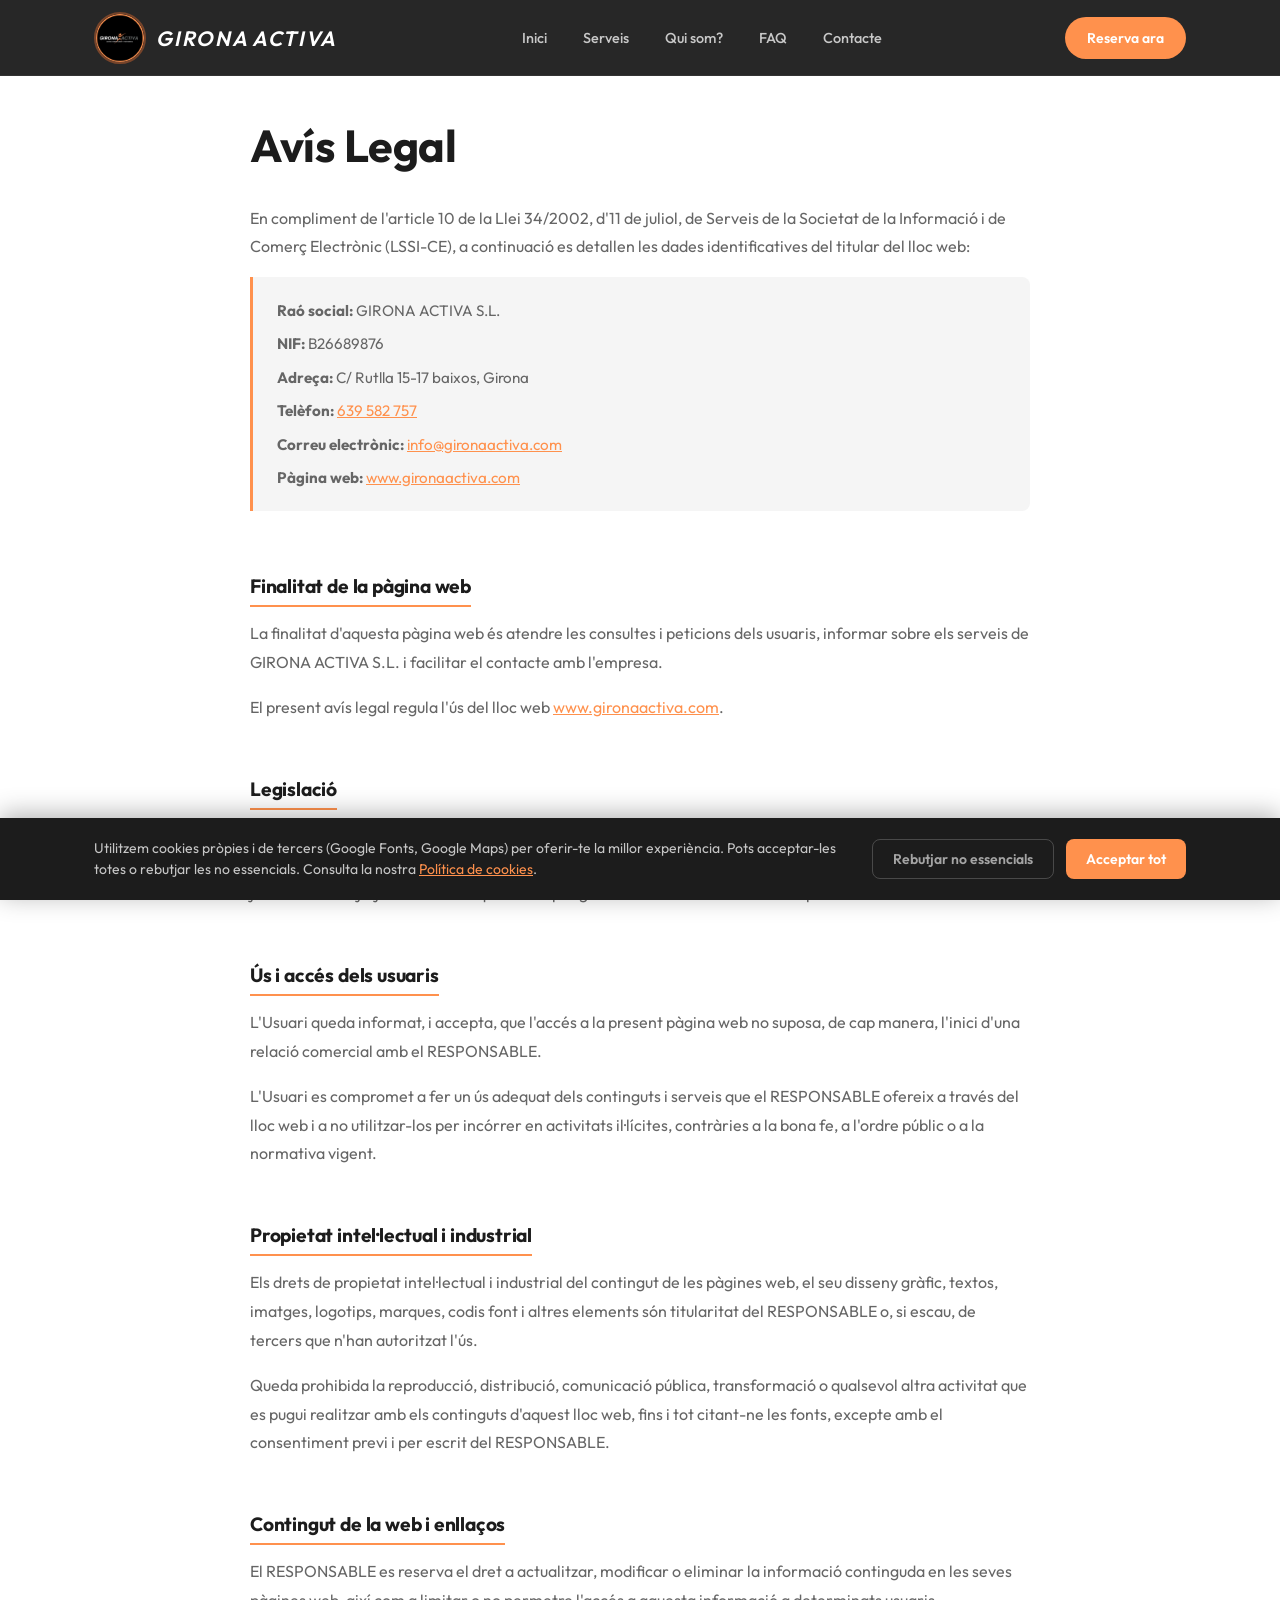
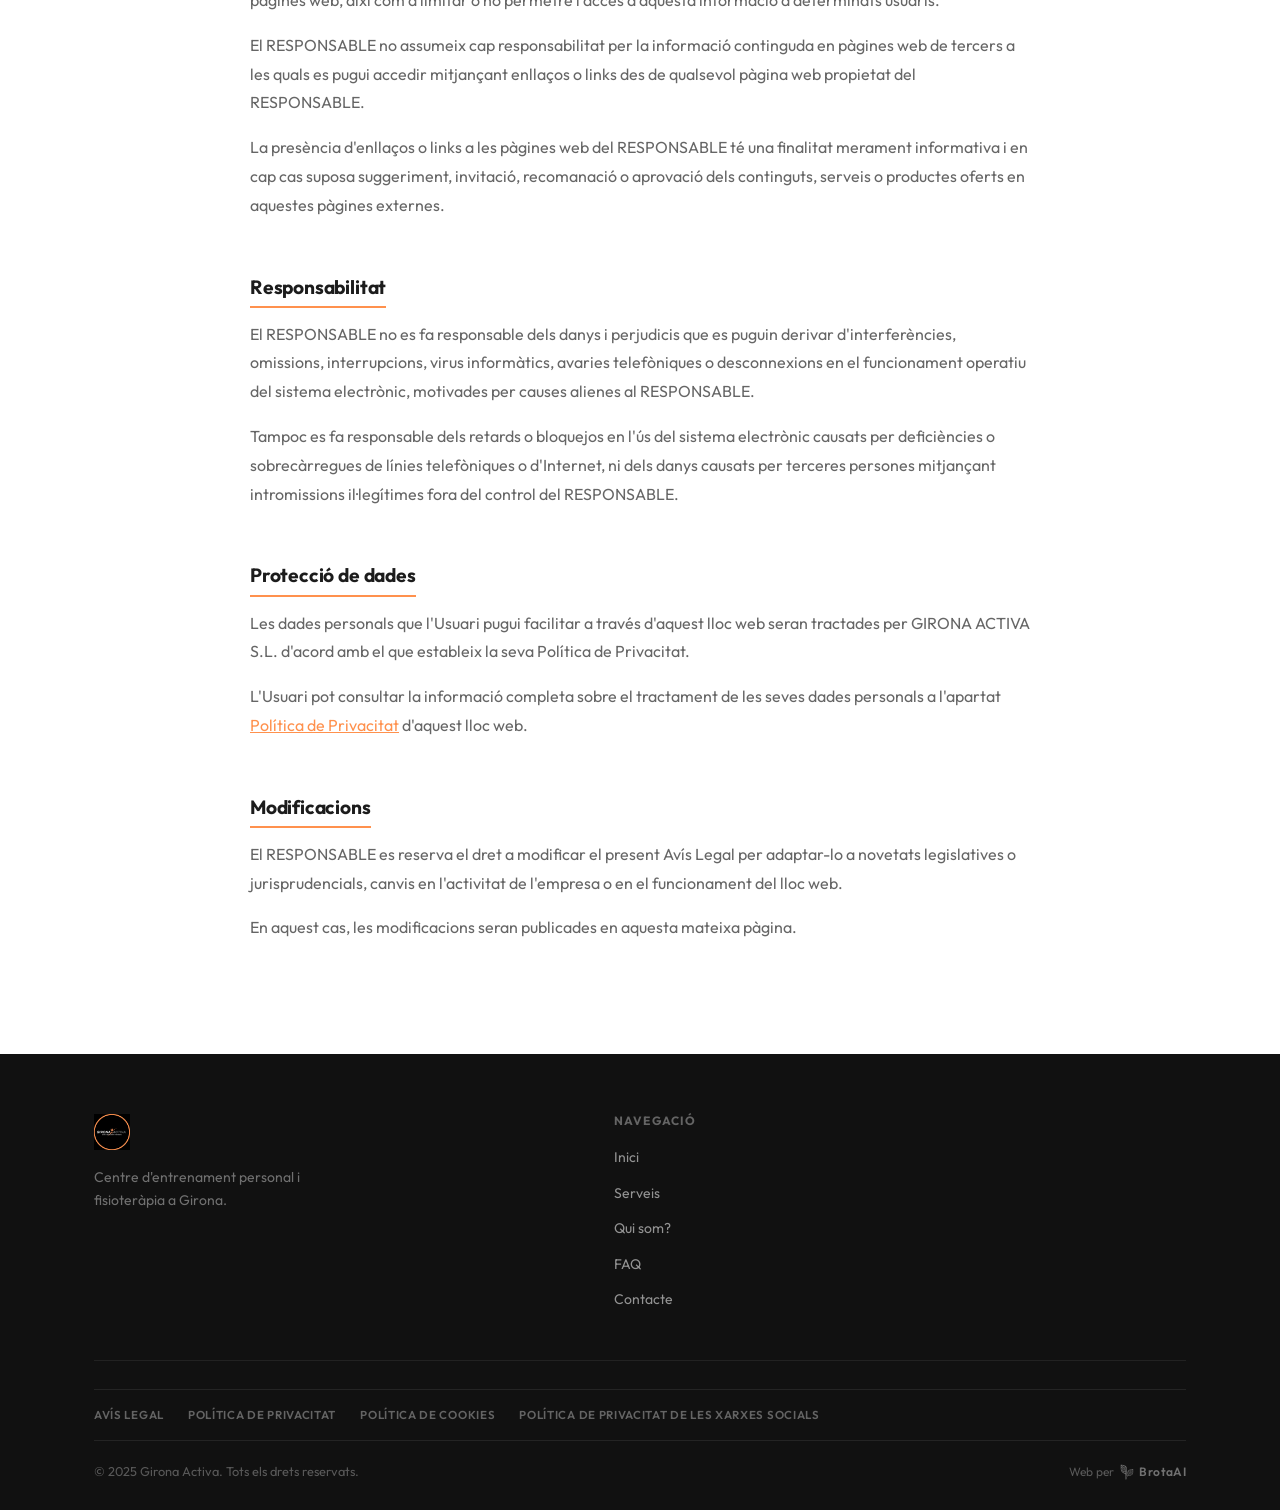
<file: avis-legal.html>
<!DOCTYPE html>
<html lang="ca">
<head>
  <meta charset="UTF-8" />
  <meta name="viewport" content="width=device-width, initial-scale=1.0" />
  <title>Avís Legal | Girona Activa</title>
  <link rel="icon" href="images/cropped-gironaactivalog.png" />
  <link rel="preconnect" href="https://fonts.googleapis.com" />
  <link rel="preconnect" href="https://fonts.gstatic.com" crossorigin />
  <link href="https://fonts.googleapis.com/css2?family=Outfit:wght@300;400;500;600;700;800&display=swap" rel="stylesheet" />
  <link rel="stylesheet" href="styles.css" />
</head>
<body>

  <!-- NAVBAR -->
  <nav class="navbar">
    <div class="container navbar__inner">
      <a href="index.html" class="navbar__logo">
        <img src="images/cropped-gironaactivalog.png" alt="Girona Activa" />
        <span class="navbar__logo-text">Girona Activa</span>
      </a>
      <ul class="navbar__links" id="nav-links">
        <li><a href="index.html#inici">Inici</a></li>
        <li><a href="index.html#serveis">Serveis</a></li>
        <li><a href="index.html#qui-som">Qui som?</a></li>
        <li><a href="index.html#faq">FAQ</a></li>
        <li><a href="index.html#contacte">Contacte</a></li>
      </ul>
      <a href="index.html#contacte" class="navbar__cta">Reserva ara</a>
      <button class="navbar__toggle" id="nav-toggle" aria-label="Menú">
        <span></span><span></span><span></span>
      </button>
    </div>
  </nav>

  <!-- CONTINGUT -->
  <section class="section politica-section">
    <div class="container">
      <div class="politica__content">

        <h1>Avís Legal</h1>

        <p>En compliment de l'article 10 de la Llei 34/2002, d'11 de juliol, de Serveis de la Societat de la Informació i de Comerç Electrònic (LSSI-CE), a continuació es detallen les dades identificatives del titular del lloc web:</p>

        <div class="politica__contact-box">
          <p><strong>Raó social:</strong> GIRONA ACTIVA S.L.</p>
          <p><strong>NIF:</strong> B26689876</p>
          <p><strong>Adreça:</strong> C/ Rutlla 15-17 baixos, Girona</p>
          <p><strong>Telèfon:</strong> <a href="tel:+34639582757">639 582 757</a></p>
          <p><strong>Correu electrònic:</strong> <a href="mailto:info@gironaactiva.com">info@gironaactiva.com</a></p>
          <p><strong>Pàgina web:</strong> <a href="https://www.gironaactiva.com" target="_blank" rel="noopener noreferrer">www.gironaactiva.com</a></p>
        </div>

        <h2>Finalitat de la pàgina web</h2>
        <p>La finalitat d'aquesta pàgina web és atendre les consultes i peticions dels usuaris, informar sobre els serveis de GIRONA ACTIVA S.L. i facilitar el contacte amb l'empresa.</p>
        <p>El present avís legal regula l'ús del lloc web <a href="https://www.gironaactiva.com" target="_blank" rel="noopener noreferrer">www.gironaactiva.com</a>.</p>

        <h2>Legislació</h2>
        <p>Amb caràcter general, les relacions entre GIRONA ACTIVA S.L., d'ara endavant el RESPONSABLE, i els usuaris dels seus serveis telemàtics presents en aquest lloc web es troben sotmeses a la legislació espanyola i a la jurisdicció dels jutjats i tribunals que corresponguin d'acord amb la normativa aplicable.</p>

        <h2>Ús i accés dels usuaris</h2>
        <p>L'Usuari queda informat, i accepta, que l'accés a la present pàgina web no suposa, de cap manera, l'inici d'una relació comercial amb el RESPONSABLE.</p>
        <p>L'Usuari es compromet a fer un ús adequat dels continguts i serveis que el RESPONSABLE ofereix a través del lloc web i a no utilitzar-los per incórrer en activitats il·lícites, contràries a la bona fe, a l'ordre públic o a la normativa vigent.</p>

        <h2>Propietat intel·lectual i industrial</h2>
        <p>Els drets de propietat intel·lectual i industrial del contingut de les pàgines web, el seu disseny gràfic, textos, imatges, logotips, marques, codis font i altres elements són titularitat del RESPONSABLE o, si escau, de tercers que n'han autoritzat l'ús.</p>
        <p>Queda prohibida la reproducció, distribució, comunicació pública, transformació o qualsevol altra activitat que es pugui realitzar amb els continguts d'aquest lloc web, fins i tot citant-ne les fonts, excepte amb el consentiment previ i per escrit del RESPONSABLE.</p>

        <h2>Contingut de la web i enllaços</h2>
        <p>El RESPONSABLE es reserva el dret a actualitzar, modificar o eliminar la informació continguda en les seves pàgines web, així com a limitar o no permetre l'accés a aquesta informació a determinats usuaris.</p>
        <p>El RESPONSABLE no assumeix cap responsabilitat per la informació continguda en pàgines web de tercers a les quals es pugui accedir mitjançant enllaços o links des de qualsevol pàgina web propietat del RESPONSABLE.</p>
        <p>La presència d'enllaços o links a les pàgines web del RESPONSABLE té una finalitat merament informativa i en cap cas suposa suggeriment, invitació, recomanació o aprovació dels continguts, serveis o productes oferts en aquestes pàgines externes.</p>

        <h2>Responsabilitat</h2>
        <p>El RESPONSABLE no es fa responsable dels danys i perjudicis que es puguin derivar d'interferències, omissions, interrupcions, virus informàtics, avaries telefòniques o desconnexions en el funcionament operatiu del sistema electrònic, motivades per causes alienes al RESPONSABLE.</p>
        <p>Tampoc es fa responsable dels retards o bloquejos en l'ús del sistema electrònic causats per deficiències o sobrecàrregues de línies telefòniques o d'Internet, ni dels danys causats per terceres persones mitjançant intromissions il·legítimes fora del control del RESPONSABLE.</p>

        <h2>Protecció de dades</h2>
        <p>Les dades personals que l'Usuari pugui facilitar a través d'aquest lloc web seran tractades per GIRONA ACTIVA S.L. d'acord amb el que estableix la seva Política de Privacitat.</p>
        <p>L'Usuari pot consultar la informació completa sobre el tractament de les seves dades personals a l'apartat <a href="politica-privacitat.html">Política de Privacitat</a> d'aquest lloc web.</p>

        <h2>Modificacions</h2>
        <p>El RESPONSABLE es reserva el dret a modificar el present Avís Legal per adaptar-lo a novetats legislatives o jurisprudencials, canvis en l'activitat de l'empresa o en el funcionament del lloc web.</p>
        <p>En aquest cas, les modificacions seran publicades en aquesta mateixa pàgina.</p>

      </div>
    </div>
  </section>

  <!-- FOOTER -->
  <footer class="footer">
    <div class="container">
      <div class="footer__top">
        <div>
          <div class="footer__logo">
            <img src="images/cropped-gironaactivalog.png" alt="Girona Activa" />
          </div>
          <p class="footer__tagline">Centre d'entrenament personal i fisioteràpia a Girona.</p>
        </div>
        <div class="footer__col">
          <h4>Navegació</h4>
          <ul>
            <li><a href="index.html#inici">Inici</a></li>
            <li><a href="index.html#serveis">Serveis</a></li>
            <li><a href="index.html#qui-som">Qui som?</a></li>
            <li><a href="index.html#faq">FAQ</a></li>
            <li><a href="index.html#contacte">Contacte</a></li>
          </ul>
        </div>
      </div>
      <div class="footer__legal">
        <a href="avis-legal.html">AVÍS LEGAL</a>
        <a href="politica-privacitat.html">POLÍTICA DE PRIVACITAT</a>
        <a href="politica-cookies.html">POLÍTICA DE COOKIES</a>
        <a href="politica-xarxes-socials.html">POLÍTICA DE PRIVACITAT DE LES XARXES SOCIALS</a>
      </div>
      <div class="footer__bottom">
        <span class="footer__copy">© 2025 Girona Activa. Tots els drets reservats.</span>
        <div class="footer__credit">
          <span>Web per</span>
          <a href="https://brota-ai.com/" target="_blank" rel="noopener noreferrer">
            <img src="images/logo-brota-ai.svg" alt="BrotaAI" />
            BrotaAI
          </a>
        </div>
      </div>
    </div>
  </footer>

  <div class="cookie-banner" id="cookie-banner" role="dialog" aria-label="Avís de cookies">
    <div class="container">
      <div class="cookie-banner__inner">
        <p class="cookie-banner__text">
          Utilitzem cookies pròpies i de tercers (Google Fonts, Google Maps) per oferir-te la millor experiència. Pots acceptar-les totes o rebutjar les no essencials. Consulta la nostra <a href="politica-cookies.html">Política de cookies</a>.
        </p>
        <div class="cookie-banner__actions">
          <button class="cookie-banner__btn cookie-banner__btn--reject" id="cookie-reject">Rebutjar no essencials</button>
          <button class="cookie-banner__btn cookie-banner__btn--accept" id="cookie-accept">Acceptar tot</button>
        </div>
      </div>
    </div>
  </div>

  <script>
    const toggle = document.getElementById('nav-toggle');
    const links  = document.getElementById('nav-links');
    toggle.addEventListener('click', () => links.classList.toggle('open'));

    const cookieBanner = document.getElementById('cookie-banner');
    if (!localStorage.getItem('cookie-consent')) {
      setTimeout(() => cookieBanner.classList.add('visible'), 800);
    }
    document.getElementById('cookie-accept').addEventListener('click', () => {
      localStorage.setItem('cookie-consent', 'accepted');
      cookieBanner.classList.remove('visible');
    });
    document.getElementById('cookie-reject').addEventListener('click', () => {
      localStorage.setItem('cookie-consent', 'rejected');
      cookieBanner.classList.remove('visible');
    });
  </script>

</body>
</html>
</file>
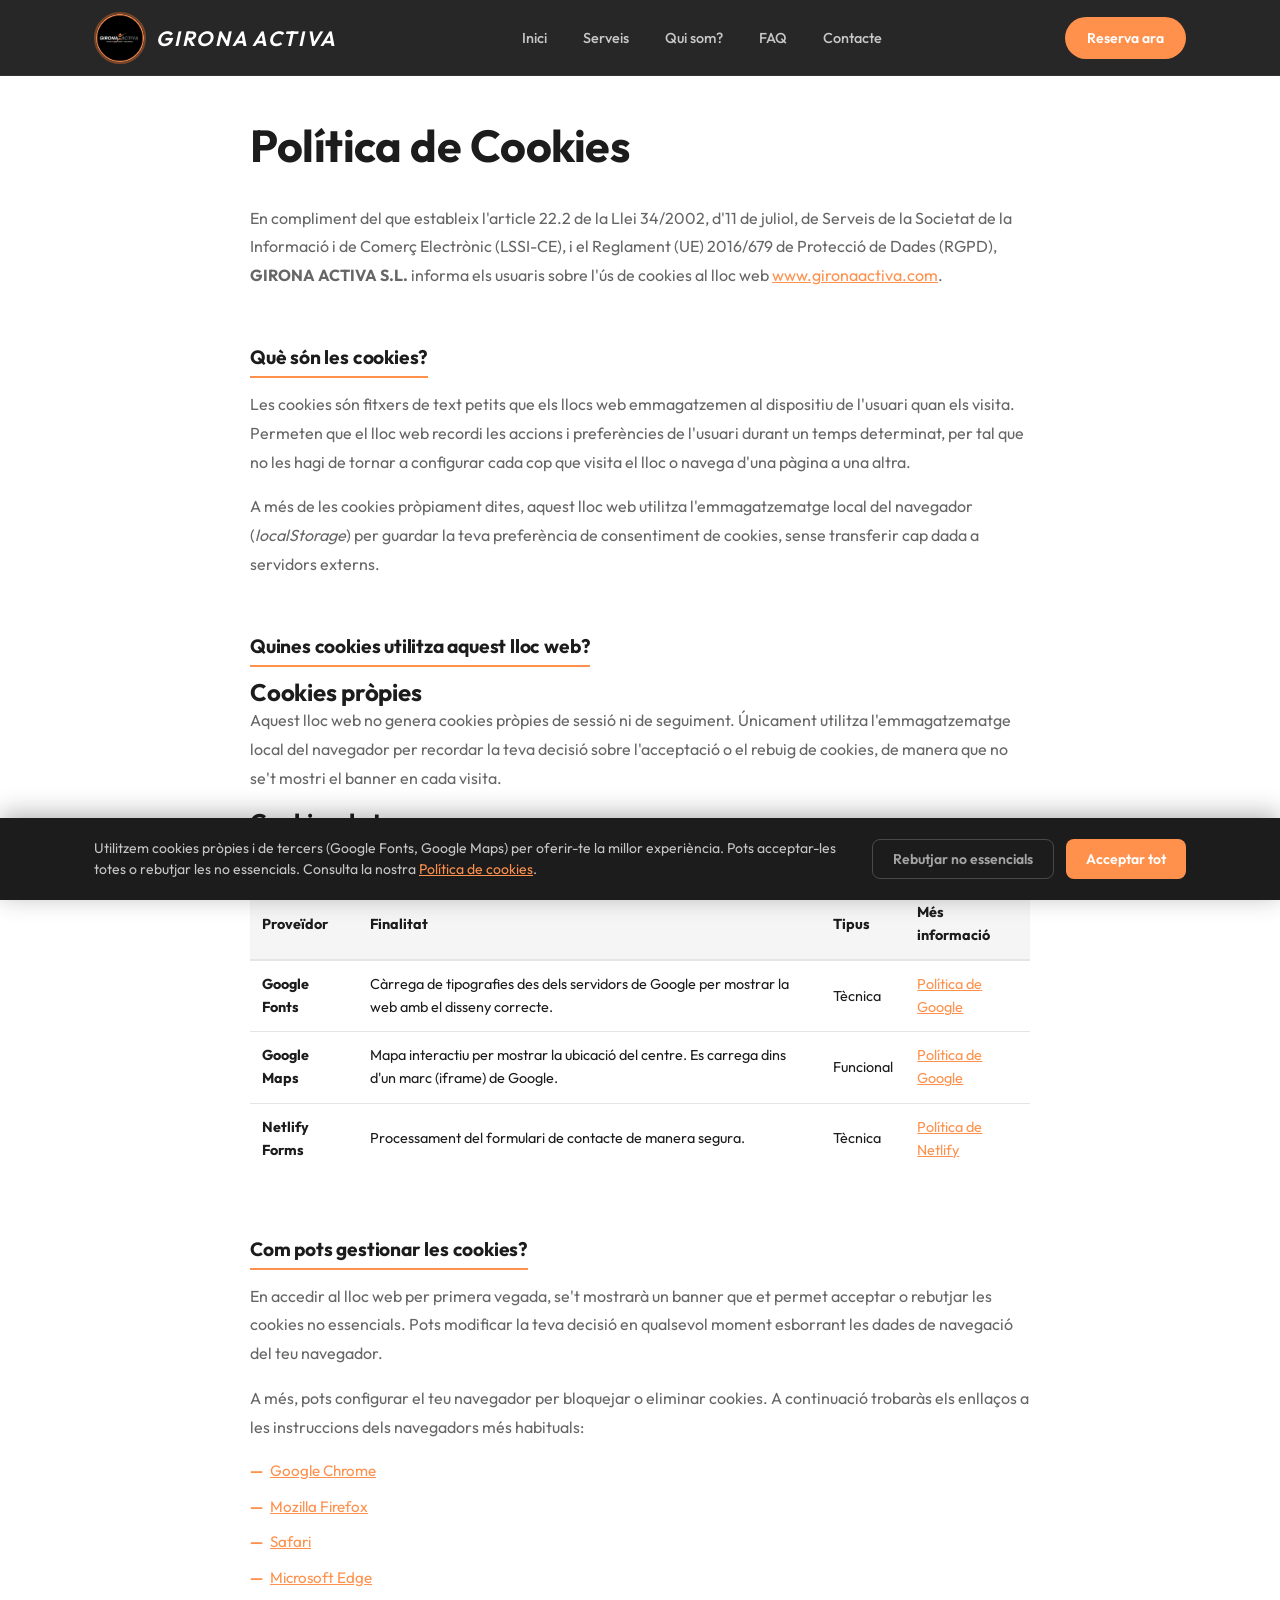
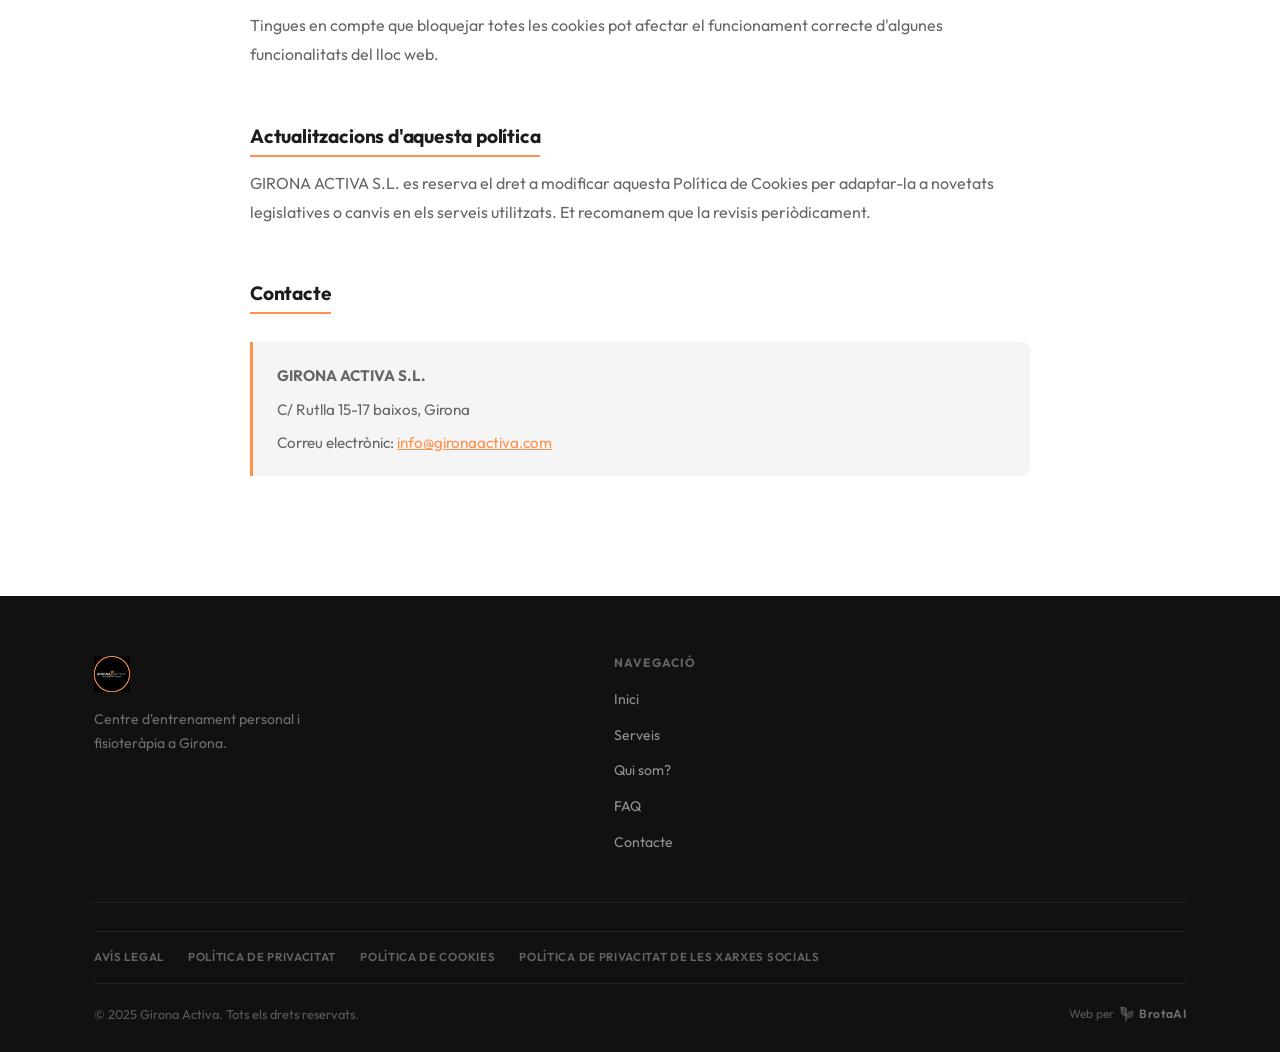
<file: politica-cookies.html>
<!DOCTYPE html>
<html lang="ca">
<head>
  <meta charset="UTF-8" />
  <meta name="viewport" content="width=device-width, initial-scale=1.0" />
  <title>Política de Cookies | Girona Activa</title>
  <link rel="icon" href="images/cropped-gironaactivalog.png" />
  <link rel="preconnect" href="https://fonts.googleapis.com" />
  <link rel="preconnect" href="https://fonts.gstatic.com" crossorigin />
  <link href="https://fonts.googleapis.com/css2?family=Outfit:wght@300;400;500;600;700;800&display=swap" rel="stylesheet" />
  <link rel="stylesheet" href="styles.css" />
</head>
<body>

  <!-- NAVBAR -->
  <nav class="navbar">
    <div class="container navbar__inner">
      <a href="index.html" class="navbar__logo">
        <img src="images/cropped-gironaactivalog.png" alt="Girona Activa" />
        <span class="navbar__logo-text">Girona Activa</span>
      </a>
      <ul class="navbar__links" id="nav-links">
        <li><a href="index.html#inici">Inici</a></li>
        <li><a href="index.html#serveis">Serveis</a></li>
        <li><a href="index.html#qui-som">Qui som?</a></li>
        <li><a href="index.html#faq">FAQ</a></li>
        <li><a href="index.html#contacte">Contacte</a></li>
      </ul>
      <a href="index.html#contacte" class="navbar__cta">Reserva ara</a>
      <button class="navbar__toggle" id="nav-toggle" aria-label="Menú">
        <span></span><span></span><span></span>
      </button>
    </div>
  </nav>

  <!-- CONTINGUT -->
  <section class="section politica-section">
    <div class="container">
      <div class="politica__content">

        <h1>Política de Cookies</h1>

        <p>En compliment del que estableix l'article 22.2 de la Llei 34/2002, d'11 de juliol, de Serveis de la Societat de la Informació i de Comerç Electrònic (LSSI-CE), i el Reglament (UE) 2016/679 de Protecció de Dades (RGPD), <strong>GIRONA ACTIVA S.L.</strong> informa els usuaris sobre l'ús de cookies al lloc web <a href="https://www.gironaactiva.com" target="_blank" rel="noopener noreferrer">www.gironaactiva.com</a>.</p>

        <h2>Què són les cookies?</h2>
        <p>Les cookies són fitxers de text petits que els llocs web emmagatzemen al dispositiu de l'usuari quan els visita. Permeten que el lloc web recordi les accions i preferències de l'usuari durant un temps determinat, per tal que no les hagi de tornar a configurar cada cop que visita el lloc o navega d'una pàgina a una altra.</p>
        <p>A més de les cookies pròpiament dites, aquest lloc web utilitza l'emmagatzematge local del navegador (<em>localStorage</em>) per guardar la teva preferència de consentiment de cookies, sense transferir cap dada a servidors externs.</p>

        <h2>Quines cookies utilitza aquest lloc web?</h2>

        <h3>Cookies pròpies</h3>
        <p>Aquest lloc web no genera cookies pròpies de sessió ni de seguiment. Únicament utilitza l'emmagatzematge local del navegador per recordar la teva decisió sobre l'acceptació o el rebuig de cookies, de manera que no se't mostri el banner en cada visita.</p>

        <h3>Cookies de tercers</h3>
        <p>El lloc web incorpora serveis externs que poden establir cookies al dispositiu de l'usuari:</p>

        <table style="width:100%; border-collapse:collapse; margin: 24px 0; font-size: 0.9rem;">
          <thead>
            <tr style="background: var(--light);">
              <th style="padding: 12px; text-align:left; border-bottom: 2px solid var(--border);">Proveïdor</th>
              <th style="padding: 12px; text-align:left; border-bottom: 2px solid var(--border);">Finalitat</th>
              <th style="padding: 12px; text-align:left; border-bottom: 2px solid var(--border);">Tipus</th>
              <th style="padding: 12px; text-align:left; border-bottom: 2px solid var(--border);">Més informació</th>
            </tr>
          </thead>
          <tbody>
            <tr>
              <td style="padding: 12px; border-bottom: 1px solid var(--border);"><strong>Google Fonts</strong></td>
              <td style="padding: 12px; border-bottom: 1px solid var(--border);">Càrrega de tipografies des dels servidors de Google per mostrar la web amb el disseny correcte.</td>
              <td style="padding: 12px; border-bottom: 1px solid var(--border);">Tècnica</td>
              <td style="padding: 12px; border-bottom: 1px solid var(--border);"><a href="https://policies.google.com/privacy" target="_blank" rel="noopener noreferrer">Política de Google</a></td>
            </tr>
            <tr>
              <td style="padding: 12px; border-bottom: 1px solid var(--border);"><strong>Google Maps</strong></td>
              <td style="padding: 12px; border-bottom: 1px solid var(--border);">Mapa interactiu per mostrar la ubicació del centre. Es carrega dins d'un marc (iframe) de Google.</td>
              <td style="padding: 12px; border-bottom: 1px solid var(--border);">Funcional</td>
              <td style="padding: 12px; border-bottom: 1px solid var(--border);"><a href="https://policies.google.com/privacy" target="_blank" rel="noopener noreferrer">Política de Google</a></td>
            </tr>
            <tr>
              <td style="padding: 12px;"><strong>Netlify Forms</strong></td>
              <td style="padding: 12px;">Processament del formulari de contacte de manera segura.</td>
              <td style="padding: 12px;">Tècnica</td>
              <td style="padding: 12px;"><a href="https://www.netlify.com/privacy/" target="_blank" rel="noopener noreferrer">Política de Netlify</a></td>
            </tr>
          </tbody>
        </table>

        <h2>Com pots gestionar les cookies?</h2>
        <p>En accedir al lloc web per primera vegada, se't mostrarà un banner que et permet acceptar o rebutjar les cookies no essencials. Pots modificar la teva decisió en qualsevol moment esborrant les dades de navegació del teu navegador.</p>
        <p>A més, pots configurar el teu navegador per bloquejar o eliminar cookies. A continuació trobaràs els enllaços a les instruccions dels navegadors més habituals:</p>
        <ul>
          <li><a href="https://support.google.com/chrome/answer/95647" target="_blank" rel="noopener noreferrer">Google Chrome</a></li>
          <li><a href="https://support.mozilla.org/ca/kb/cookies-informacio-que-els-llocs-web-guarden-al-vos" target="_blank" rel="noopener noreferrer">Mozilla Firefox</a></li>
          <li><a href="https://support.apple.com/ca-es/guide/safari/sfri11471/mac" target="_blank" rel="noopener noreferrer">Safari</a></li>
          <li><a href="https://support.microsoft.com/ca-es/microsoft-edge/eliminar-les-galetes-a-microsoft-edge-63947406-40ac-c3b8-57b9-2a946a29ae09" target="_blank" rel="noopener noreferrer">Microsoft Edge</a></li>
        </ul>
        <p>Tingues en compte que bloquejar totes les cookies pot afectar el funcionament correcte d'algunes funcionalitats del lloc web.</p>

        <h2>Actualitzacions d'aquesta política</h2>
        <p>GIRONA ACTIVA S.L. es reserva el dret a modificar aquesta Política de Cookies per adaptar-la a novetats legislatives o canvis en els serveis utilitzats. Et recomanem que la revisis periòdicament.</p>

        <h2>Contacte</h2>
        <div class="politica__contact-box">
          <p><strong>GIRONA ACTIVA S.L.</strong></p>
          <p>C/ Rutlla 15-17 baixos, Girona</p>
          <p>Correu electrònic: <a href="mailto:info@gironaactiva.com">info@gironaactiva.com</a></p>
        </div>

      </div>
    </div>
  </section>

  <!-- FOOTER -->
  <footer class="footer">
    <div class="container">
      <div class="footer__top">
        <div>
          <div class="footer__logo">
            <img src="images/cropped-gironaactivalog.png" alt="Girona Activa" />
          </div>
          <p class="footer__tagline">Centre d'entrenament personal i fisioteràpia a Girona.</p>
        </div>
        <div class="footer__col">
          <h4>Navegació</h4>
          <ul>
            <li><a href="index.html#inici">Inici</a></li>
            <li><a href="index.html#serveis">Serveis</a></li>
            <li><a href="index.html#qui-som">Qui som?</a></li>
            <li><a href="index.html#faq">FAQ</a></li>
            <li><a href="index.html#contacte">Contacte</a></li>
          </ul>
        </div>
      </div>
      <div class="footer__legal">
        <a href="avis-legal.html">AVÍS LEGAL</a>
        <a href="politica-privacitat.html">POLÍTICA DE PRIVACITAT</a>
        <a href="politica-cookies.html">POLÍTICA DE COOKIES</a>
        <a href="politica-xarxes-socials.html">POLÍTICA DE PRIVACITAT DE LES XARXES SOCIALS</a>
      </div>
      <div class="footer__bottom">
        <span class="footer__copy">© 2025 Girona Activa. Tots els drets reservats.</span>
        <div class="footer__credit">
          <span>Web per</span>
          <a href="https://brota-ai.com/" target="_blank" rel="noopener noreferrer">
            <img src="images/logo-brota-ai.svg" alt="BrotaAI" />
            BrotaAI
          </a>
        </div>
      </div>
    </div>
  </footer>

  <!-- COOKIE BANNER -->
  <div class="cookie-banner" id="cookie-banner" role="dialog" aria-label="Avís de cookies">
    <div class="container">
      <div class="cookie-banner__inner">
        <p class="cookie-banner__text">
          Utilitzem cookies pròpies i de tercers (Google Fonts, Google Maps) per oferir-te la millor experiència. Pots acceptar-les totes o rebutjar les no essencials. Consulta la nostra <a href="politica-cookies.html">Política de cookies</a>.
        </p>
        <div class="cookie-banner__actions">
          <button class="cookie-banner__btn cookie-banner__btn--reject" id="cookie-reject">Rebutjar no essencials</button>
          <button class="cookie-banner__btn cookie-banner__btn--accept" id="cookie-accept">Acceptar tot</button>
        </div>
      </div>
    </div>
  </div>

  <script>
    const toggle = document.getElementById('nav-toggle');
    const links  = document.getElementById('nav-links');
    toggle.addEventListener('click', () => links.classList.toggle('open'));

    const cookieBanner = document.getElementById('cookie-banner');
    if (!localStorage.getItem('cookie-consent')) {
      setTimeout(() => cookieBanner.classList.add('visible'), 800);
    }
    document.getElementById('cookie-accept').addEventListener('click', () => {
      localStorage.setItem('cookie-consent', 'accepted');
      cookieBanner.classList.remove('visible');
    });
    document.getElementById('cookie-reject').addEventListener('click', () => {
      localStorage.setItem('cookie-consent', 'rejected');
      cookieBanner.classList.remove('visible');
    });
  </script>

</body>
</html>
</file>
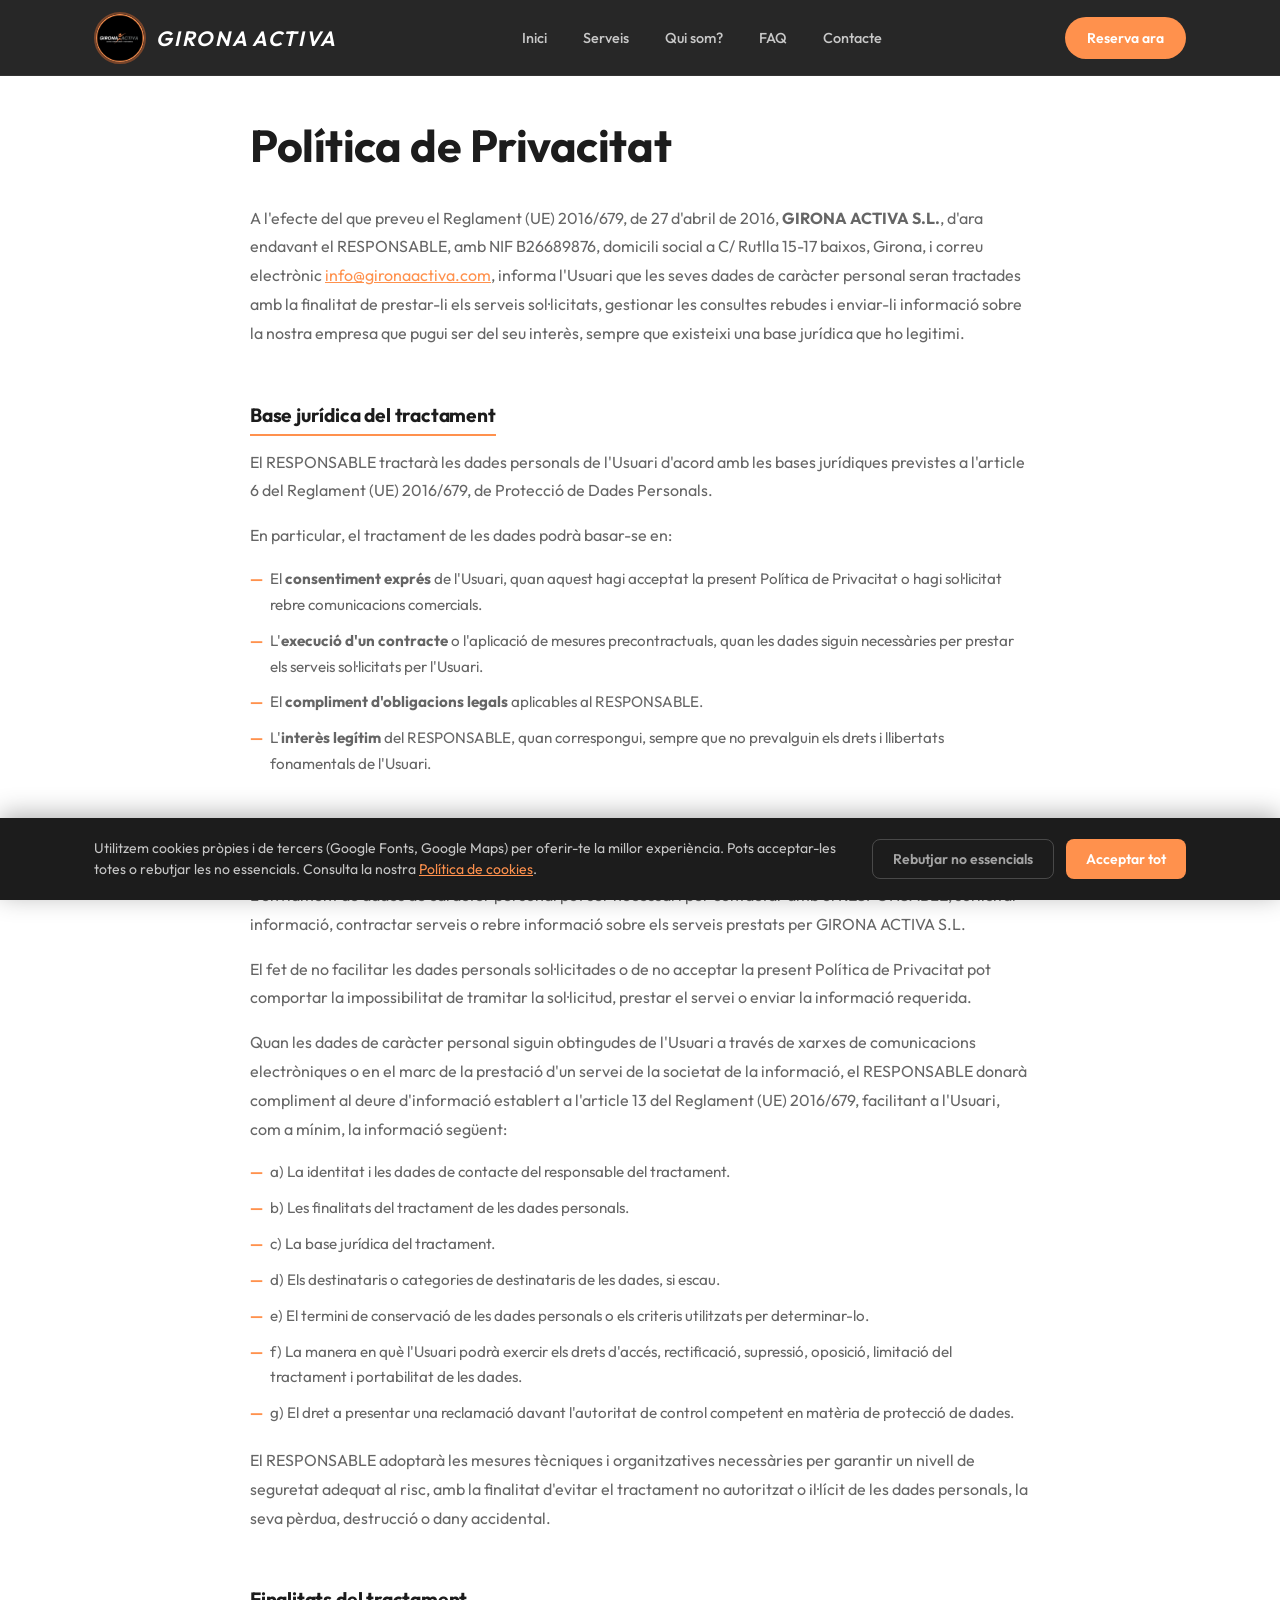
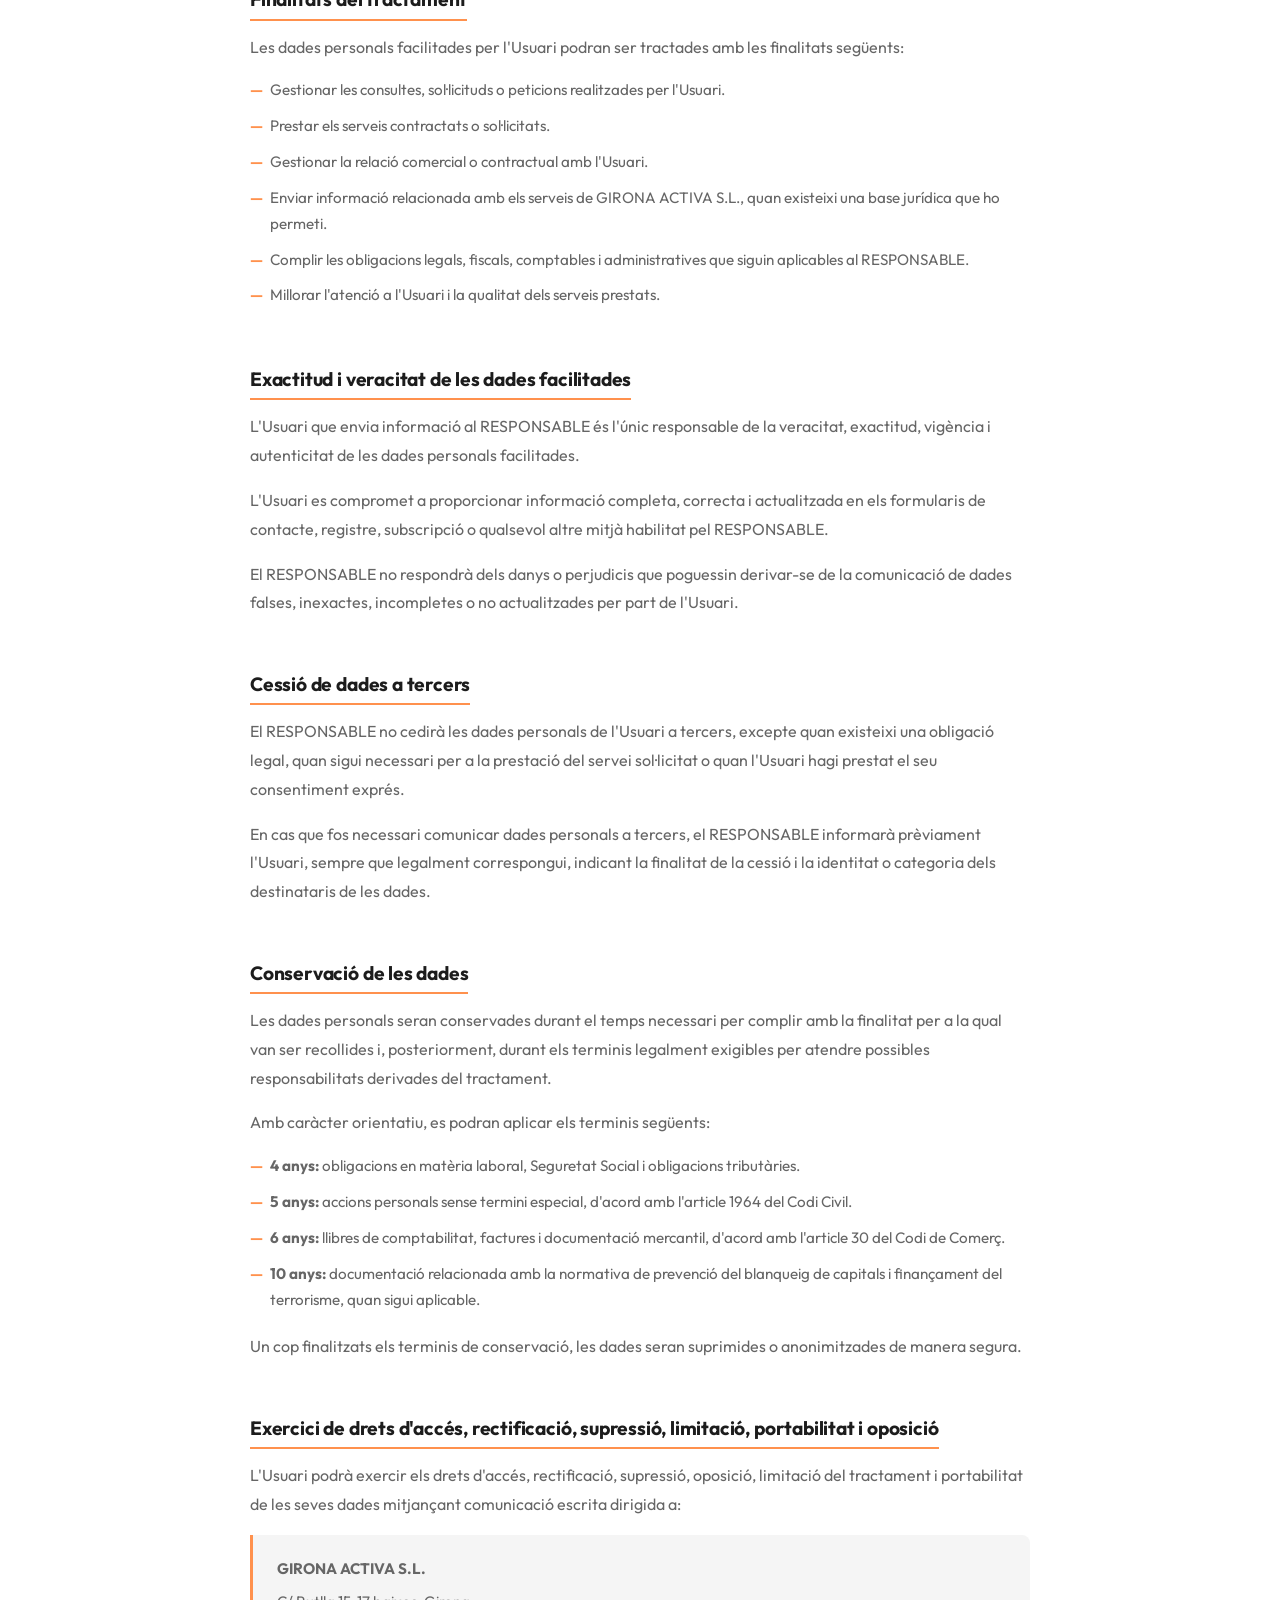
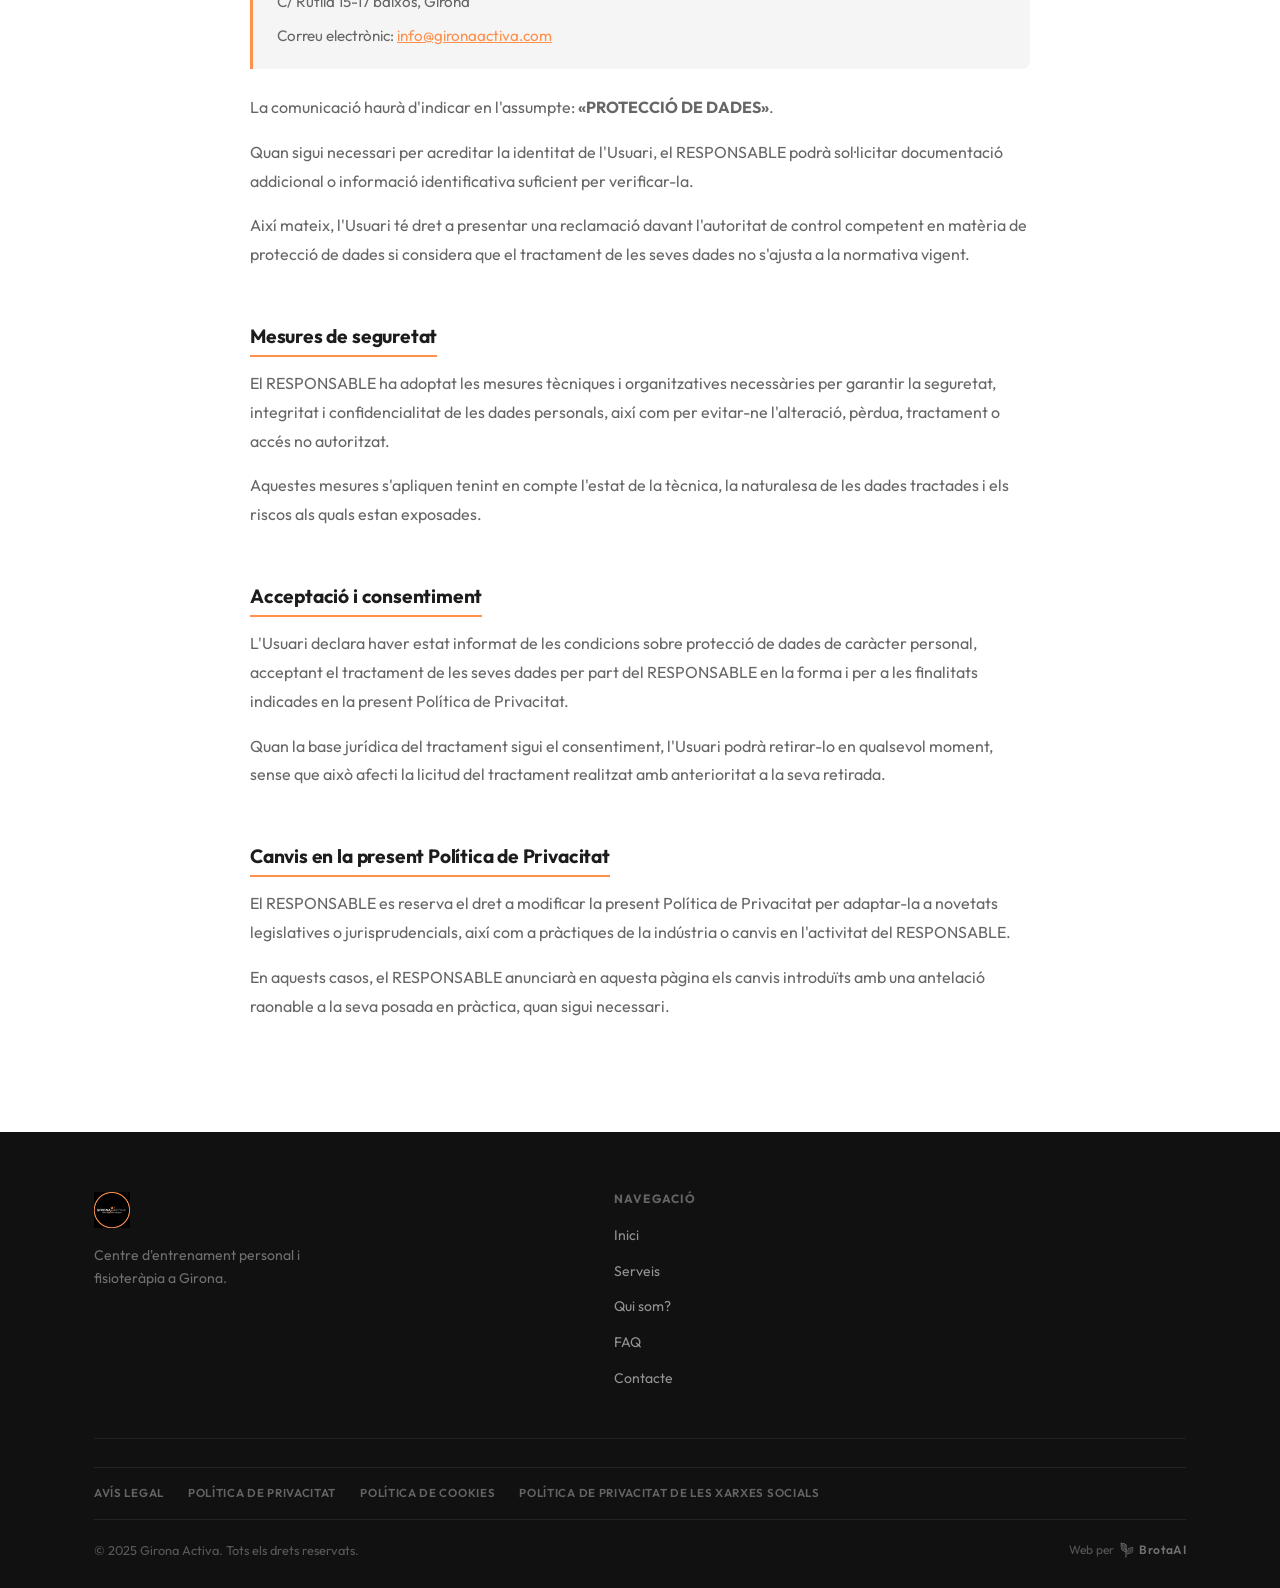
<file: politica-privacitat.html>
<!DOCTYPE html>
<html lang="ca">
<head>
  <meta charset="UTF-8" />
  <meta name="viewport" content="width=device-width, initial-scale=1.0" />
  <title>Política de Privacitat | Girona Activa</title>
  <link rel="icon" href="images/cropped-gironaactivalog.png" />
  <link rel="preconnect" href="https://fonts.googleapis.com" />
  <link rel="preconnect" href="https://fonts.gstatic.com" crossorigin />
  <link href="https://fonts.googleapis.com/css2?family=Outfit:wght@300;400;500;600;700;800&display=swap" rel="stylesheet" />
  <link rel="stylesheet" href="styles.css" />
</head>
<body>

  <!-- NAVBAR -->
  <nav class="navbar">
    <div class="container navbar__inner">
      <a href="index.html" class="navbar__logo">
        <img src="images/cropped-gironaactivalog.png" alt="Girona Activa" />
        <span class="navbar__logo-text">Girona Activa</span>
      </a>
      <ul class="navbar__links" id="nav-links">
        <li><a href="index.html#inici">Inici</a></li>
        <li><a href="index.html#serveis">Serveis</a></li>
        <li><a href="index.html#qui-som">Qui som?</a></li>
        <li><a href="index.html#faq">FAQ</a></li>
        <li><a href="index.html#contacte">Contacte</a></li>
      </ul>
      <a href="index.html#contacte" class="navbar__cta">Reserva ara</a>
      <button class="navbar__toggle" id="nav-toggle" aria-label="Menú">
        <span></span><span></span><span></span>
      </button>
    </div>
  </nav>

  <!-- CONTINGUT -->
  <section class="section politica-section">
    <div class="container">
      <div class="politica__content">

        <h1>Política de Privacitat</h1>

        <p>A l'efecte del que preveu el Reglament (UE) 2016/679, de 27 d'abril de 2016, <strong>GIRONA ACTIVA S.L.</strong>, d'ara endavant el RESPONSABLE, amb NIF B26689876, domicili social a C/ Rutlla 15-17 baixos, Girona, i correu electrònic <a href="mailto:info@gironaactiva.com">info@gironaactiva.com</a>, informa l'Usuari que les seves dades de caràcter personal seran tractades amb la finalitat de prestar-li els serveis sol·licitats, gestionar les consultes rebudes i enviar-li informació sobre la nostra empresa que pugui ser del seu interès, sempre que existeixi una base jurídica que ho legitimi.</p>

        <h2>Base jurídica del tractament</h2>
        <p>El RESPONSABLE tractarà les dades personals de l'Usuari d'acord amb les bases jurídiques previstes a l'article 6 del Reglament (UE) 2016/679, de Protecció de Dades Personals.</p>
        <p>En particular, el tractament de les dades podrà basar-se en:</p>
        <ul>
          <li>El <strong>consentiment exprés</strong> de l'Usuari, quan aquest hagi acceptat la present Política de Privacitat o hagi sol·licitat rebre comunicacions comercials.</li>
          <li>L'<strong>execució d'un contracte</strong> o l'aplicació de mesures precontractuals, quan les dades siguin necessàries per prestar els serveis sol·licitats per l'Usuari.</li>
          <li>El <strong>compliment d'obligacions legals</strong> aplicables al RESPONSABLE.</li>
          <li>L'<strong>interès legítim</strong> del RESPONSABLE, quan correspongui, sempre que no prevalguin els drets i llibertats fonamentals de l'Usuari.</li>
        </ul>

        <h2>Enviament i registre de dades de caràcter personal</h2>
        <p>L'enviament de dades de caràcter personal pot ser necessari per contactar amb el RESPONSABLE, sol·licitar informació, contractar serveis o rebre informació sobre els serveis prestats per GIRONA ACTIVA S.L.</p>
        <p>El fet de no facilitar les dades personals sol·licitades o de no acceptar la present Política de Privacitat pot comportar la impossibilitat de tramitar la sol·licitud, prestar el servei o enviar la informació requerida.</p>
        <p>Quan les dades de caràcter personal siguin obtingudes de l'Usuari a través de xarxes de comunicacions electròniques o en el marc de la prestació d'un servei de la societat de la informació, el RESPONSABLE donarà compliment al deure d'informació establert a l'article 13 del Reglament (UE) 2016/679, facilitant a l'Usuari, com a mínim, la informació següent:</p>
        <ul>
          <li>a) La identitat i les dades de contacte del responsable del tractament.</li>
          <li>b) Les finalitats del tractament de les dades personals.</li>
          <li>c) La base jurídica del tractament.</li>
          <li>d) Els destinataris o categories de destinataris de les dades, si escau.</li>
          <li>e) El termini de conservació de les dades personals o els criteris utilitzats per determinar-lo.</li>
          <li>f) La manera en què l'Usuari podrà exercir els drets d'accés, rectificació, supressió, oposició, limitació del tractament i portabilitat de les dades.</li>
          <li>g) El dret a presentar una reclamació davant l'autoritat de control competent en matèria de protecció de dades.</li>
        </ul>
        <p>El RESPONSABLE adoptarà les mesures tècniques i organitzatives necessàries per garantir un nivell de seguretat adequat al risc, amb la finalitat d'evitar el tractament no autoritzat o il·lícit de les dades personals, la seva pèrdua, destrucció o dany accidental.</p>

        <h2>Finalitats del tractament</h2>
        <p>Les dades personals facilitades per l'Usuari podran ser tractades amb les finalitats següents:</p>
        <ul>
          <li>Gestionar les consultes, sol·licituds o peticions realitzades per l'Usuari.</li>
          <li>Prestar els serveis contractats o sol·licitats.</li>
          <li>Gestionar la relació comercial o contractual amb l'Usuari.</li>
          <li>Enviar informació relacionada amb els serveis de GIRONA ACTIVA S.L., quan existeixi una base jurídica que ho permeti.</li>
          <li>Complir les obligacions legals, fiscals, comptables i administratives que siguin aplicables al RESPONSABLE.</li>
          <li>Millorar l'atenció a l'Usuari i la qualitat dels serveis prestats.</li>
        </ul>

        <h2>Exactitud i veracitat de les dades facilitades</h2>
        <p>L'Usuari que envia informació al RESPONSABLE és l'únic responsable de la veracitat, exactitud, vigència i autenticitat de les dades personals facilitades.</p>
        <p>L'Usuari es compromet a proporcionar informació completa, correcta i actualitzada en els formularis de contacte, registre, subscripció o qualsevol altre mitjà habilitat pel RESPONSABLE.</p>
        <p>El RESPONSABLE no respondrà dels danys o perjudicis que poguessin derivar-se de la comunicació de dades falses, inexactes, incompletes o no actualitzades per part de l'Usuari.</p>

        <h2>Cessió de dades a tercers</h2>
        <p>El RESPONSABLE no cedirà les dades personals de l'Usuari a tercers, excepte quan existeixi una obligació legal, quan sigui necessari per a la prestació del servei sol·licitat o quan l'Usuari hagi prestat el seu consentiment exprés.</p>
        <p>En cas que fos necessari comunicar dades personals a tercers, el RESPONSABLE informarà prèviament l'Usuari, sempre que legalment correspongui, indicant la finalitat de la cessió i la identitat o categoria dels destinataris de les dades.</p>

        <h2>Conservació de les dades</h2>
        <p>Les dades personals seran conservades durant el temps necessari per complir amb la finalitat per a la qual van ser recollides i, posteriorment, durant els terminis legalment exigibles per atendre possibles responsabilitats derivades del tractament.</p>
        <p>Amb caràcter orientatiu, es podran aplicar els terminis següents:</p>
        <ul>
          <li><strong>4 anys:</strong> obligacions en matèria laboral, Seguretat Social i obligacions tributàries.</li>
          <li><strong>5 anys:</strong> accions personals sense termini especial, d'acord amb l'article 1964 del Codi Civil.</li>
          <li><strong>6 anys:</strong> llibres de comptabilitat, factures i documentació mercantil, d'acord amb l'article 30 del Codi de Comerç.</li>
          <li><strong>10 anys:</strong> documentació relacionada amb la normativa de prevenció del blanqueig de capitals i finançament del terrorisme, quan sigui aplicable.</li>
        </ul>
        <p>Un cop finalitzats els terminis de conservació, les dades seran suprimides o anonimitzades de manera segura.</p>

        <h2>Exercici de drets d'accés, rectificació, supressió, limitació, portabilitat i oposició</h2>
        <p>L'Usuari podrà exercir els drets d'accés, rectificació, supressió, oposició, limitació del tractament i portabilitat de les seves dades mitjançant comunicació escrita dirigida a:</p>
        <div class="politica__contact-box">
          <p><strong>GIRONA ACTIVA S.L.</strong></p>
          <p>C/ Rutlla 15-17 baixos, Girona</p>
          <p>Correu electrònic: <a href="mailto:info@gironaactiva.com">info@gironaactiva.com</a></p>
        </div>
        <p>La comunicació haurà d'indicar en l'assumpte: <strong>«PROTECCIÓ DE DADES»</strong>.</p>
        <p>Quan sigui necessari per acreditar la identitat de l'Usuari, el RESPONSABLE podrà sol·licitar documentació addicional o informació identificativa suficient per verificar-la.</p>
        <p>Així mateix, l'Usuari té dret a presentar una reclamació davant l'autoritat de control competent en matèria de protecció de dades si considera que el tractament de les seves dades no s'ajusta a la normativa vigent.</p>

        <h2>Mesures de seguretat</h2>
        <p>El RESPONSABLE ha adoptat les mesures tècniques i organitzatives necessàries per garantir la seguretat, integritat i confidencialitat de les dades personals, així com per evitar-ne l'alteració, pèrdua, tractament o accés no autoritzat.</p>
        <p>Aquestes mesures s'apliquen tenint en compte l'estat de la tècnica, la naturalesa de les dades tractades i els riscos als quals estan exposades.</p>

        <h2>Acceptació i consentiment</h2>
        <p>L'Usuari declara haver estat informat de les condicions sobre protecció de dades de caràcter personal, acceptant el tractament de les seves dades per part del RESPONSABLE en la forma i per a les finalitats indicades en la present Política de Privacitat.</p>
        <p>Quan la base jurídica del tractament sigui el consentiment, l'Usuari podrà retirar-lo en qualsevol moment, sense que això afecti la licitud del tractament realitzat amb anterioritat a la seva retirada.</p>

        <h2>Canvis en la present Política de Privacitat</h2>
        <p>El RESPONSABLE es reserva el dret a modificar la present Política de Privacitat per adaptar-la a novetats legislatives o jurisprudencials, així com a pràctiques de la indústria o canvis en l'activitat del RESPONSABLE.</p>
        <p>En aquests casos, el RESPONSABLE anunciarà en aquesta pàgina els canvis introduïts amb una antelació raonable a la seva posada en pràctica, quan sigui necessari.</p>

      </div>
    </div>
  </section>

  <!-- FOOTER -->
  <footer class="footer">
    <div class="container">
      <div class="footer__top">
        <div>
          <div class="footer__logo">
            <img src="images/cropped-gironaactivalog.png" alt="Girona Activa" />
          </div>
          <p class="footer__tagline">Centre d'entrenament personal i fisioteràpia a Girona.</p>
        </div>
        <div class="footer__col">
          <h4>Navegació</h4>
          <ul>
            <li><a href="index.html#inici">Inici</a></li>
            <li><a href="index.html#serveis">Serveis</a></li>
            <li><a href="index.html#qui-som">Qui som?</a></li>
            <li><a href="index.html#faq">FAQ</a></li>
            <li><a href="index.html#contacte">Contacte</a></li>
          </ul>
        </div>
      </div>
      <div class="footer__legal">
        <a href="avis-legal.html">AVÍS LEGAL</a>
        <a href="politica-privacitat.html">POLÍTICA DE PRIVACITAT</a>
        <a href="politica-cookies.html">POLÍTICA DE COOKIES</a>
        <a href="politica-xarxes-socials.html">POLÍTICA DE PRIVACITAT DE LES XARXES SOCIALS</a>
      </div>
      <div class="footer__bottom">
        <span class="footer__copy">© 2025 Girona Activa. Tots els drets reservats.</span>
        <div class="footer__credit">
          <span>Web per</span>
          <a href="https://brota-ai.com/" target="_blank" rel="noopener noreferrer">
            <img src="images/logo-brota-ai.svg" alt="BrotaAI" />
            BrotaAI
          </a>
        </div>
      </div>
    </div>
  </footer>

  <div class="cookie-banner" id="cookie-banner" role="dialog" aria-label="Avís de cookies">
    <div class="container">
      <div class="cookie-banner__inner">
        <p class="cookie-banner__text">
          Utilitzem cookies pròpies i de tercers (Google Fonts, Google Maps) per oferir-te la millor experiència. Pots acceptar-les totes o rebutjar les no essencials. Consulta la nostra <a href="politica-cookies.html">Política de cookies</a>.
        </p>
        <div class="cookie-banner__actions">
          <button class="cookie-banner__btn cookie-banner__btn--reject" id="cookie-reject">Rebutjar no essencials</button>
          <button class="cookie-banner__btn cookie-banner__btn--accept" id="cookie-accept">Acceptar tot</button>
        </div>
      </div>
    </div>
  </div>

  <script>
    const toggle = document.getElementById('nav-toggle');
    const links  = document.getElementById('nav-links');
    toggle.addEventListener('click', () => links.classList.toggle('open'));

    const cookieBanner = document.getElementById('cookie-banner');
    if (!localStorage.getItem('cookie-consent')) {
      setTimeout(() => cookieBanner.classList.add('visible'), 800);
    }
    document.getElementById('cookie-accept').addEventListener('click', () => {
      localStorage.setItem('cookie-consent', 'accepted');
      cookieBanner.classList.remove('visible');
    });
    document.getElementById('cookie-reject').addEventListener('click', () => {
      localStorage.setItem('cookie-consent', 'rejected');
      cookieBanner.classList.remove('visible');
    });
  </script>

</body>
</html>
</file>
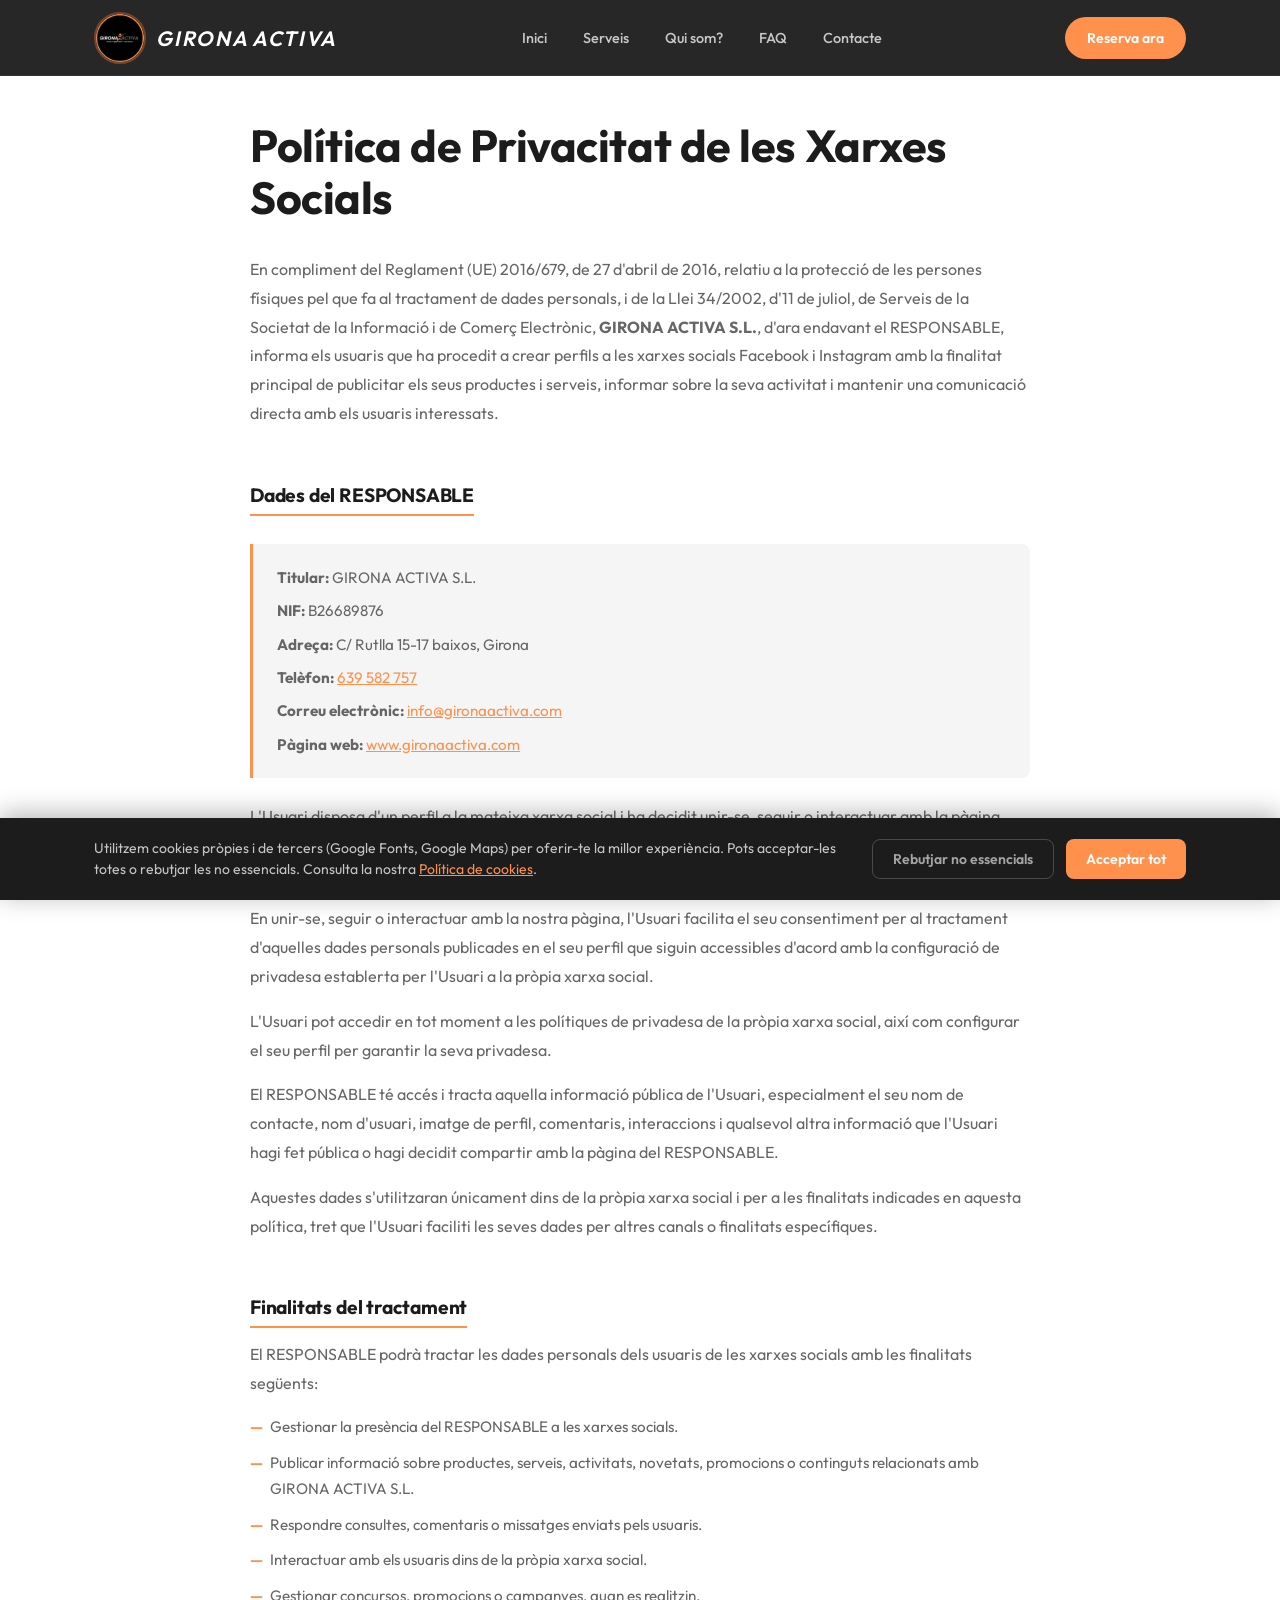
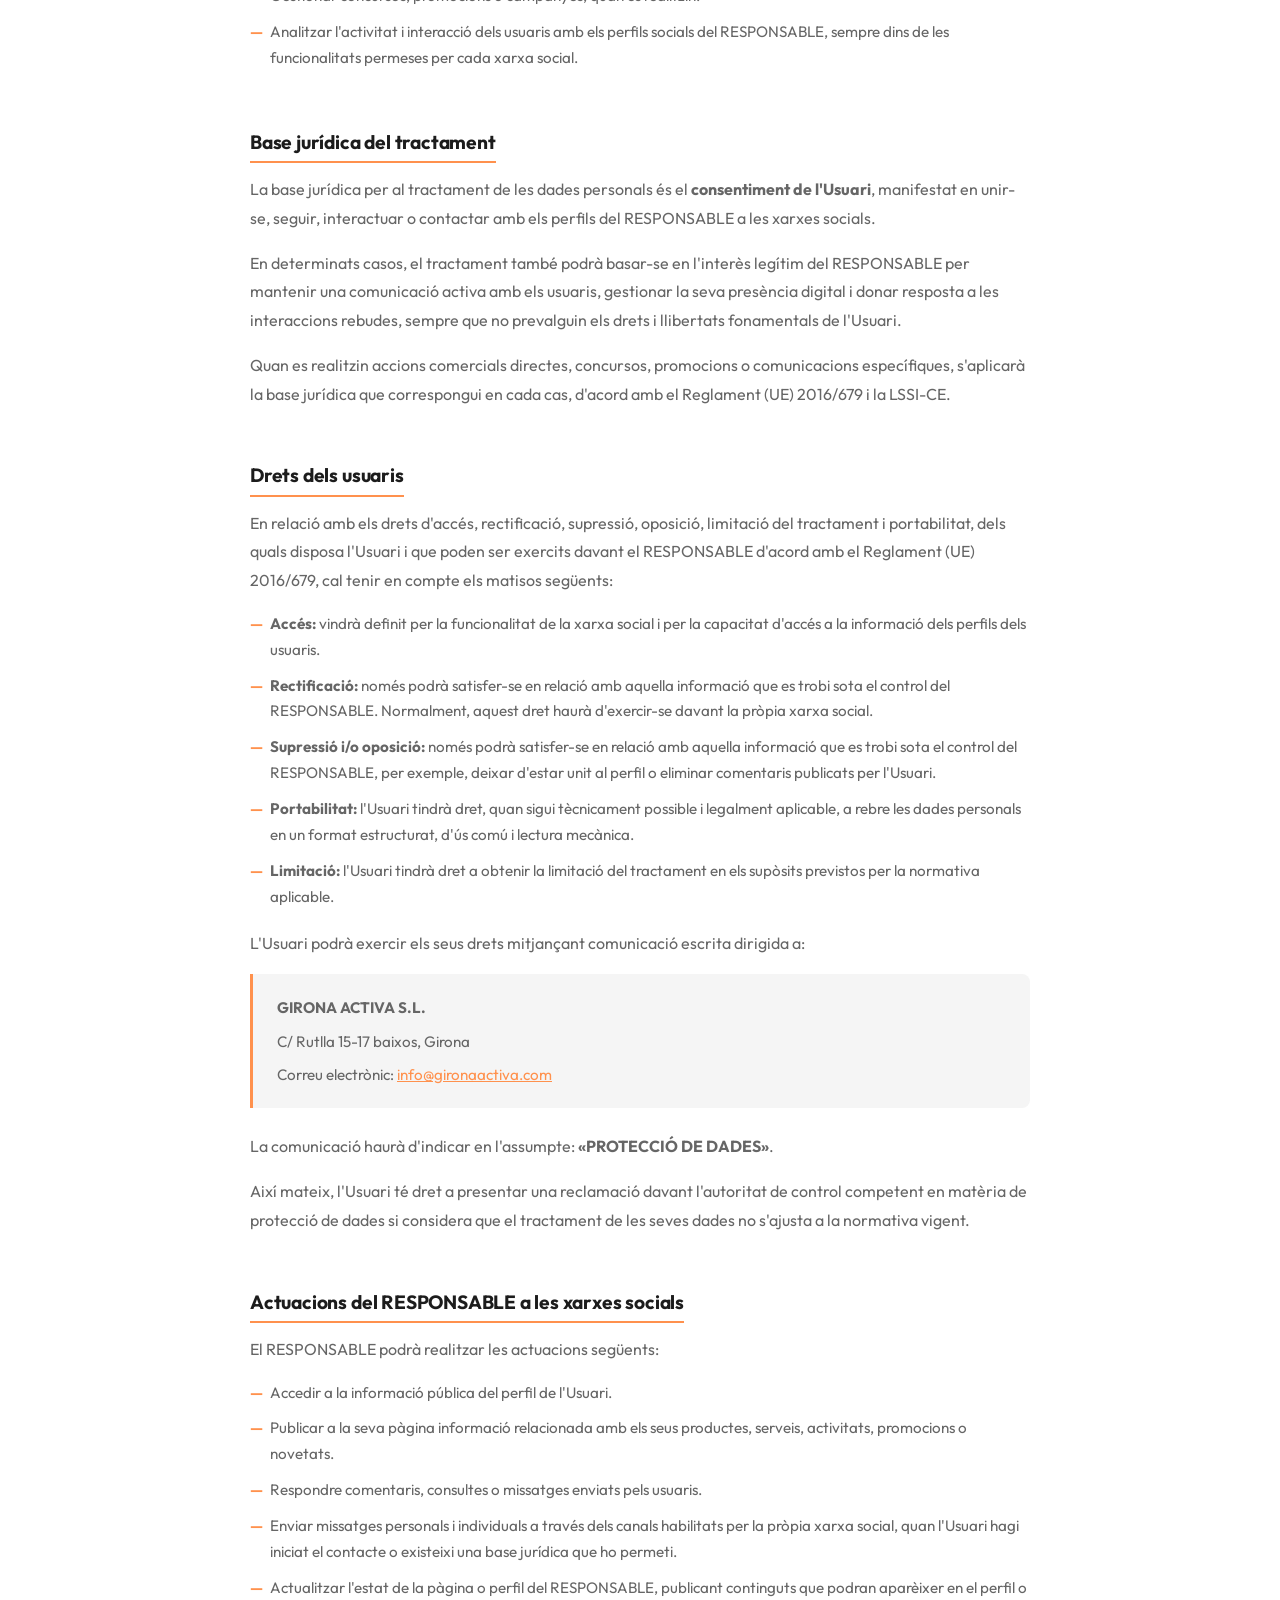
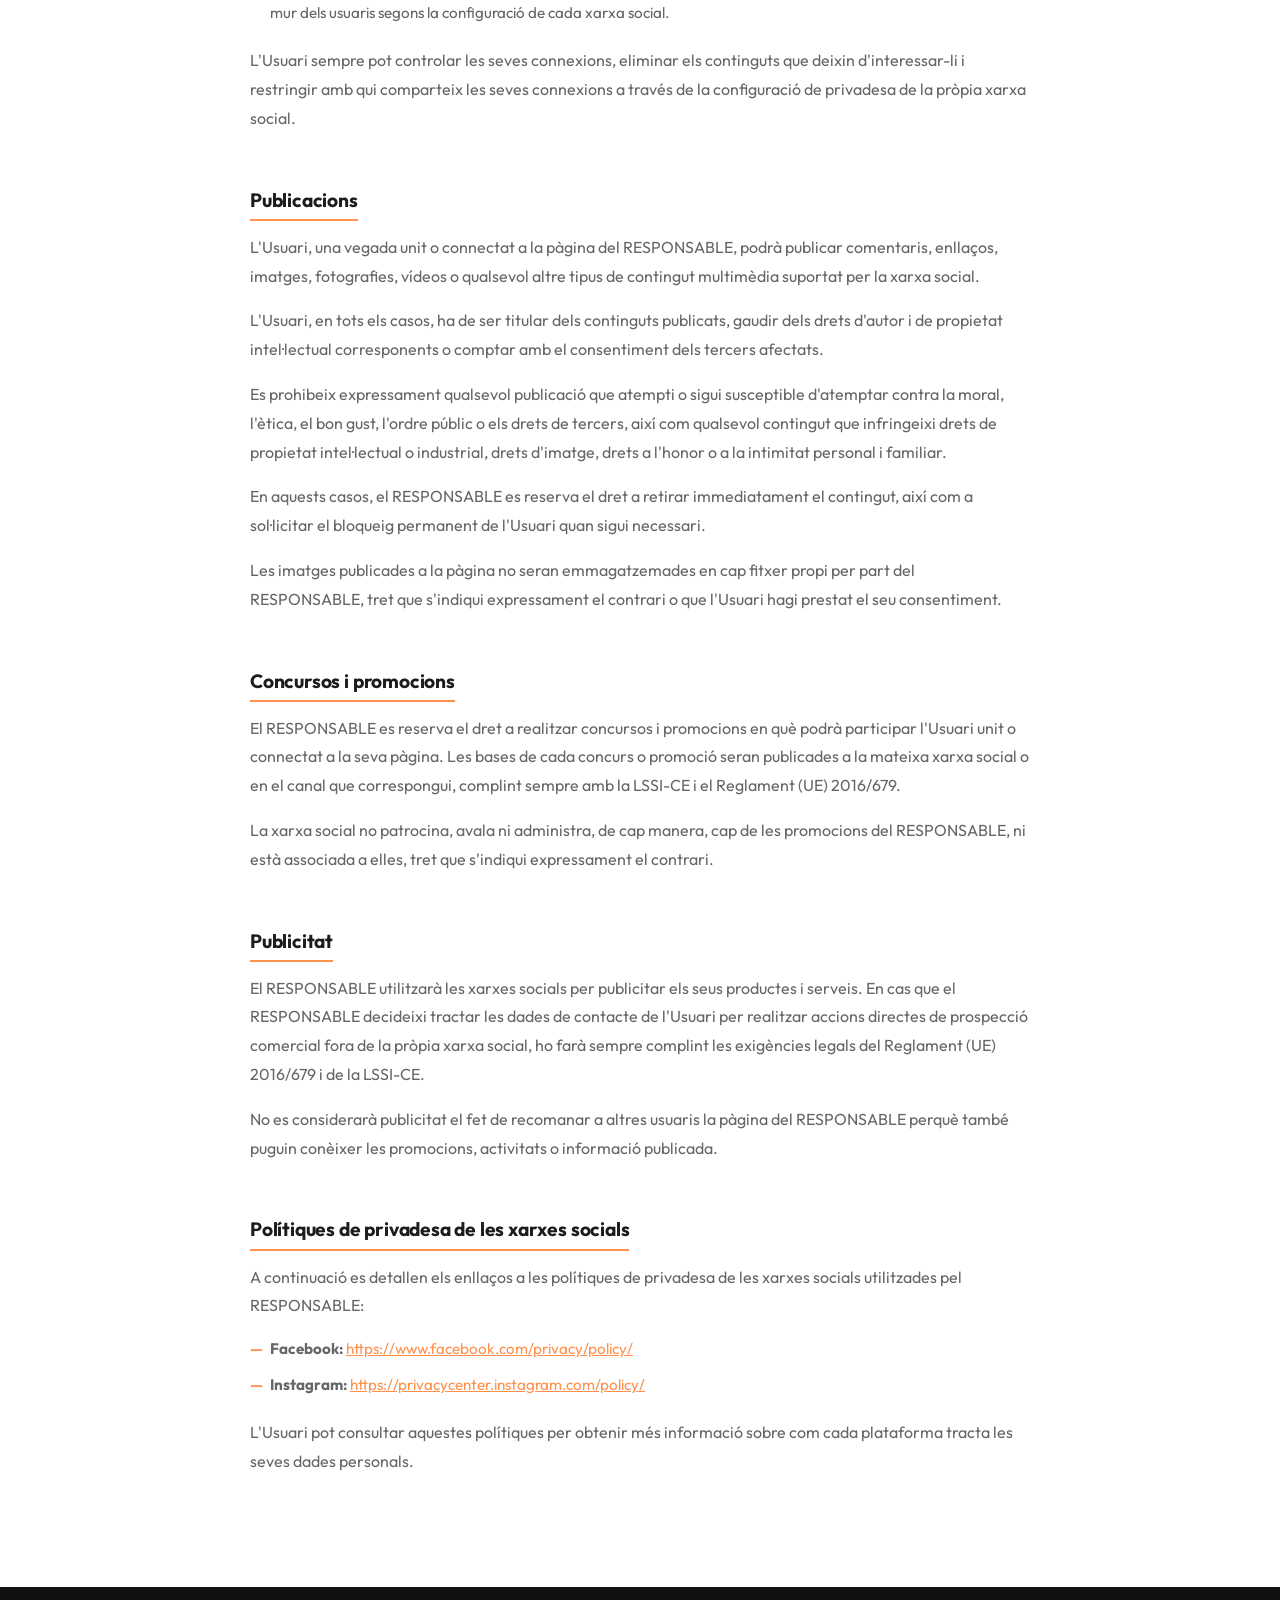
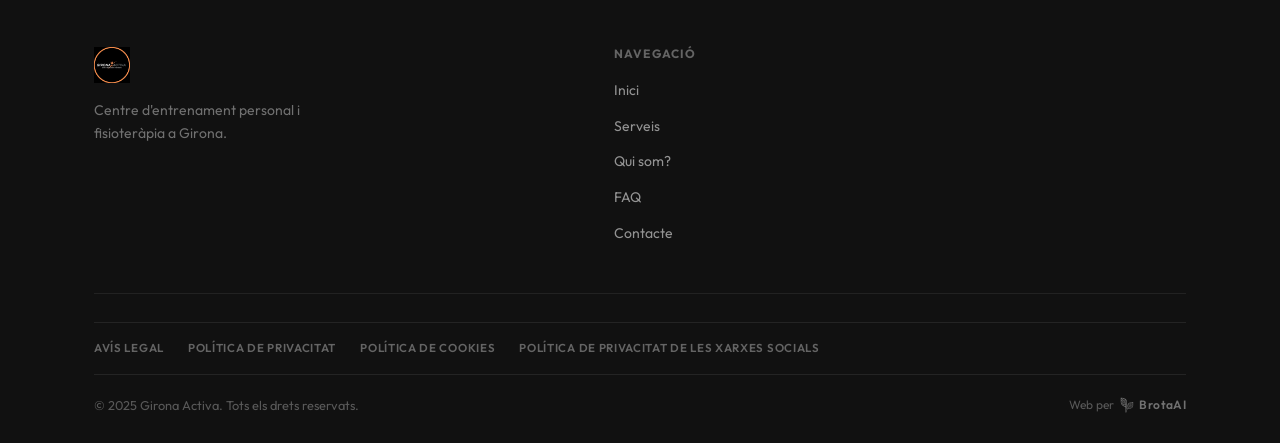
<file: politica-xarxes-socials.html>
<!DOCTYPE html>
<html lang="ca">
<head>
  <meta charset="UTF-8" />
  <meta name="viewport" content="width=device-width, initial-scale=1.0" />
  <title>Política de Privacitat de les Xarxes Socials | Girona Activa</title>
  <link rel="icon" href="images/cropped-gironaactivalog.png" />
  <link rel="preconnect" href="https://fonts.googleapis.com" />
  <link rel="preconnect" href="https://fonts.gstatic.com" crossorigin />
  <link href="https://fonts.googleapis.com/css2?family=Outfit:wght@300;400;500;600;700;800&display=swap" rel="stylesheet" />
  <link rel="stylesheet" href="styles.css" />
</head>
<body>

  <!-- NAVBAR -->
  <nav class="navbar">
    <div class="container navbar__inner">
      <a href="index.html" class="navbar__logo">
        <img src="images/cropped-gironaactivalog.png" alt="Girona Activa" />
        <span class="navbar__logo-text">Girona Activa</span>
      </a>
      <ul class="navbar__links" id="nav-links">
        <li><a href="index.html#inici">Inici</a></li>
        <li><a href="index.html#serveis">Serveis</a></li>
        <li><a href="index.html#qui-som">Qui som?</a></li>
        <li><a href="index.html#faq">FAQ</a></li>
        <li><a href="index.html#contacte">Contacte</a></li>
      </ul>
      <a href="index.html#contacte" class="navbar__cta">Reserva ara</a>
      <button class="navbar__toggle" id="nav-toggle" aria-label="Menú">
        <span></span><span></span><span></span>
      </button>
    </div>
  </nav>

  <!-- CONTINGUT -->
  <section class="section politica-section">
    <div class="container">
      <div class="politica__content">

        <h1>Política de Privacitat de les Xarxes Socials</h1>

        <p>En compliment del Reglament (UE) 2016/679, de 27 d'abril de 2016, relatiu a la protecció de les persones físiques pel que fa al tractament de dades personals, i de la Llei 34/2002, d'11 de juliol, de Serveis de la Societat de la Informació i de Comerç Electrònic, <strong>GIRONA ACTIVA S.L.</strong>, d'ara endavant el RESPONSABLE, informa els usuaris que ha procedit a crear perfils a les xarxes socials Facebook i Instagram amb la finalitat principal de publicitar els seus productes i serveis, informar sobre la seva activitat i mantenir una comunicació directa amb els usuaris interessats.</p>

        <h2>Dades del RESPONSABLE</h2>
        <div class="politica__contact-box">
          <p><strong>Titular:</strong> GIRONA ACTIVA S.L.</p>
          <p><strong>NIF:</strong> B26689876</p>
          <p><strong>Adreça:</strong> C/ Rutlla 15-17 baixos, Girona</p>
          <p><strong>Telèfon:</strong> <a href="tel:+34639582757">639 582 757</a></p>
          <p><strong>Correu electrònic:</strong> <a href="mailto:info@gironaactiva.com">info@gironaactiva.com</a></p>
          <p><strong>Pàgina web:</strong> <a href="https://www.gironaactiva.com" target="_blank">www.gironaactiva.com</a></p>
        </div>

        <p>L'Usuari disposa d'un perfil a la mateixa xarxa social i ha decidit unir-se, seguir o interactuar amb la pàgina creada pel RESPONSABLE, mostrant així interès en la informació que es publica a través de la xarxa social corresponent.</p>
        <p>En unir-se, seguir o interactuar amb la nostra pàgina, l'Usuari facilita el seu consentiment per al tractament d'aquelles dades personals publicades en el seu perfil que siguin accessibles d'acord amb la configuració de privadesa establerta per l'Usuari a la pròpia xarxa social.</p>
        <p>L'Usuari pot accedir en tot moment a les polítiques de privadesa de la pròpia xarxa social, així com configurar el seu perfil per garantir la seva privadesa.</p>
        <p>El RESPONSABLE té accés i tracta aquella informació pública de l'Usuari, especialment el seu nom de contacte, nom d'usuari, imatge de perfil, comentaris, interaccions i qualsevol altra informació que l'Usuari hagi fet pública o hagi decidit compartir amb la pàgina del RESPONSABLE.</p>
        <p>Aquestes dades s'utilitzaran únicament dins de la pròpia xarxa social i per a les finalitats indicades en aquesta política, tret que l'Usuari faciliti les seves dades per altres canals o finalitats específiques.</p>

        <h2>Finalitats del tractament</h2>
        <p>El RESPONSABLE podrà tractar les dades personals dels usuaris de les xarxes socials amb les finalitats següents:</p>
        <ul>
          <li>Gestionar la presència del RESPONSABLE a les xarxes socials.</li>
          <li>Publicar informació sobre productes, serveis, activitats, novetats, promocions o continguts relacionats amb GIRONA ACTIVA S.L.</li>
          <li>Respondre consultes, comentaris o missatges enviats pels usuaris.</li>
          <li>Interactuar amb els usuaris dins de la pròpia xarxa social.</li>
          <li>Gestionar concursos, promocions o campanyes, quan es realitzin.</li>
          <li>Analitzar l'activitat i interacció dels usuaris amb els perfils socials del RESPONSABLE, sempre dins de les funcionalitats permeses per cada xarxa social.</li>
        </ul>

        <h2>Base jurídica del tractament</h2>
        <p>La base jurídica per al tractament de les dades personals és el <strong>consentiment de l'Usuari</strong>, manifestat en unir-se, seguir, interactuar o contactar amb els perfils del RESPONSABLE a les xarxes socials.</p>
        <p>En determinats casos, el tractament també podrà basar-se en l'interès legítim del RESPONSABLE per mantenir una comunicació activa amb els usuaris, gestionar la seva presència digital i donar resposta a les interaccions rebudes, sempre que no prevalguin els drets i llibertats fonamentals de l'Usuari.</p>
        <p>Quan es realitzin accions comercials directes, concursos, promocions o comunicacions específiques, s'aplicarà la base jurídica que correspongui en cada cas, d'acord amb el Reglament (UE) 2016/679 i la LSSI-CE.</p>

        <h2>Drets dels usuaris</h2>
        <p>En relació amb els drets d'accés, rectificació, supressió, oposició, limitació del tractament i portabilitat, dels quals disposa l'Usuari i que poden ser exercits davant el RESPONSABLE d'acord amb el Reglament (UE) 2016/679, cal tenir en compte els matisos següents:</p>
        <ul>
          <li><strong>Accés:</strong> vindrà definit per la funcionalitat de la xarxa social i per la capacitat d'accés a la informació dels perfils dels usuaris.</li>
          <li><strong>Rectificació:</strong> només podrà satisfer-se en relació amb aquella informació que es trobi sota el control del RESPONSABLE. Normalment, aquest dret haurà d'exercir-se davant la pròpia xarxa social.</li>
          <li><strong>Supressió i/o oposició:</strong> només podrà satisfer-se en relació amb aquella informació que es trobi sota el control del RESPONSABLE, per exemple, deixar d'estar unit al perfil o eliminar comentaris publicats per l'Usuari.</li>
          <li><strong>Portabilitat:</strong> l'Usuari tindrà dret, quan sigui tècnicament possible i legalment aplicable, a rebre les dades personals en un format estructurat, d'ús comú i lectura mecànica.</li>
          <li><strong>Limitació:</strong> l'Usuari tindrà dret a obtenir la limitació del tractament en els supòsits previstos per la normativa aplicable.</li>
        </ul>
        <p>L'Usuari podrà exercir els seus drets mitjançant comunicació escrita dirigida a:</p>
        <div class="politica__contact-box">
          <p><strong>GIRONA ACTIVA S.L.</strong></p>
          <p>C/ Rutlla 15-17 baixos, Girona</p>
          <p>Correu electrònic: <a href="mailto:info@gironaactiva.com">info@gironaactiva.com</a></p>
        </div>
        <p>La comunicació haurà d'indicar en l'assumpte: <strong>«PROTECCIÓ DE DADES»</strong>.</p>
        <p>Així mateix, l'Usuari té dret a presentar una reclamació davant l'autoritat de control competent en matèria de protecció de dades si considera que el tractament de les seves dades no s'ajusta a la normativa vigent.</p>

        <h2>Actuacions del RESPONSABLE a les xarxes socials</h2>
        <p>El RESPONSABLE podrà realitzar les actuacions següents:</p>
        <ul>
          <li>Accedir a la informació pública del perfil de l'Usuari.</li>
          <li>Publicar a la seva pàgina informació relacionada amb els seus productes, serveis, activitats, promocions o novetats.</li>
          <li>Respondre comentaris, consultes o missatges enviats pels usuaris.</li>
          <li>Enviar missatges personals i individuals a través dels canals habilitats per la pròpia xarxa social, quan l'Usuari hagi iniciat el contacte o existeixi una base jurídica que ho permeti.</li>
          <li>Actualitzar l'estat de la pàgina o perfil del RESPONSABLE, publicant continguts que podran aparèixer en el perfil o mur dels usuaris segons la configuració de cada xarxa social.</li>
        </ul>
        <p>L'Usuari sempre pot controlar les seves connexions, eliminar els continguts que deixin d'interessar-li i restringir amb qui comparteix les seves connexions a través de la configuració de privadesa de la pròpia xarxa social.</p>

        <h2>Publicacions</h2>
        <p>L'Usuari, una vegada unit o connectat a la pàgina del RESPONSABLE, podrà publicar comentaris, enllaços, imatges, fotografies, vídeos o qualsevol altre tipus de contingut multimèdia suportat per la xarxa social.</p>
        <p>L'Usuari, en tots els casos, ha de ser titular dels continguts publicats, gaudir dels drets d'autor i de propietat intel·lectual corresponents o comptar amb el consentiment dels tercers afectats.</p>
        <p>Es prohibeix expressament qualsevol publicació que atempti o sigui susceptible d'atemptar contra la moral, l'ètica, el bon gust, l'ordre públic o els drets de tercers, així com qualsevol contingut que infringeixi drets de propietat intel·lectual o industrial, drets d'imatge, drets a l'honor o a la intimitat personal i familiar.</p>
        <p>En aquests casos, el RESPONSABLE es reserva el dret a retirar immediatament el contingut, així com a sol·licitar el bloqueig permanent de l'Usuari quan sigui necessari.</p>
        <p>Les imatges publicades a la pàgina no seran emmagatzemades en cap fitxer propi per part del RESPONSABLE, tret que s'indiqui expressament el contrari o que l'Usuari hagi prestat el seu consentiment.</p>

        <h2>Concursos i promocions</h2>
        <p>El RESPONSABLE es reserva el dret a realitzar concursos i promocions en què podrà participar l'Usuari unit o connectat a la seva pàgina. Les bases de cada concurs o promoció seran publicades a la mateixa xarxa social o en el canal que correspongui, complint sempre amb la LSSI-CE i el Reglament (UE) 2016/679.</p>
        <p>La xarxa social no patrocina, avala ni administra, de cap manera, cap de les promocions del RESPONSABLE, ni està associada a elles, tret que s'indiqui expressament el contrari.</p>

        <h2>Publicitat</h2>
        <p>El RESPONSABLE utilitzarà les xarxes socials per publicitar els seus productes i serveis. En cas que el RESPONSABLE decideixi tractar les dades de contacte de l'Usuari per realitzar accions directes de prospecció comercial fora de la pròpia xarxa social, ho farà sempre complint les exigències legals del Reglament (UE) 2016/679 i de la LSSI-CE.</p>
        <p>No es considerarà publicitat el fet de recomanar a altres usuaris la pàgina del RESPONSABLE perquè també puguin conèixer les promocions, activitats o informació publicada.</p>

        <h2>Polítiques de privadesa de les xarxes socials</h2>
        <p>A continuació es detallen els enllaços a les polítiques de privadesa de les xarxes socials utilitzades pel RESPONSABLE:</p>
        <ul>
          <li><strong>Facebook:</strong> <a href="https://www.facebook.com/privacy/policy/" target="_blank" rel="noopener noreferrer">https://www.facebook.com/privacy/policy/</a></li>
          <li><strong>Instagram:</strong> <a href="https://privacycenter.instagram.com/policy/" target="_blank" rel="noopener noreferrer">https://privacycenter.instagram.com/policy/</a></li>
        </ul>
        <p>L'Usuari pot consultar aquestes polítiques per obtenir més informació sobre com cada plataforma tracta les seves dades personals.</p>

      </div>
    </div>
  </section>

  <!-- FOOTER -->
  <footer class="footer">
    <div class="container">
      <div class="footer__top">
        <div>
          <div class="footer__logo">
            <img src="images/cropped-gironaactivalog.png" alt="Girona Activa" />
          </div>
          <p class="footer__tagline">Centre d'entrenament personal i fisioteràpia a Girona.</p>
        </div>
        <div class="footer__col">
          <h4>Navegació</h4>
          <ul>
            <li><a href="index.html#inici">Inici</a></li>
            <li><a href="index.html#serveis">Serveis</a></li>
            <li><a href="index.html#qui-som">Qui som?</a></li>
            <li><a href="index.html#faq">FAQ</a></li>
            <li><a href="index.html#contacte">Contacte</a></li>
          </ul>
        </div>
      </div>
      <div class="footer__legal">
        <a href="avis-legal.html">AVÍS LEGAL</a>
        <a href="politica-privacitat.html">POLÍTICA DE PRIVACITAT</a>
        <a href="politica-cookies.html">POLÍTICA DE COOKIES</a>
        <a href="politica-xarxes-socials.html">POLÍTICA DE PRIVACITAT DE LES XARXES SOCIALS</a>
      </div>
      <div class="footer__bottom">
        <span class="footer__copy">© 2025 Girona Activa. Tots els drets reservats.</span>
        <div class="footer__credit">
          <span>Web per</span>
          <a href="https://brota-ai.com/" target="_blank" rel="noopener noreferrer">
            <img src="images/logo-brota-ai.svg" alt="BrotaAI" />
            BrotaAI
          </a>
        </div>
      </div>
    </div>
  </footer>

  <div class="cookie-banner" id="cookie-banner" role="dialog" aria-label="Avís de cookies">
    <div class="container">
      <div class="cookie-banner__inner">
        <p class="cookie-banner__text">
          Utilitzem cookies pròpies i de tercers (Google Fonts, Google Maps) per oferir-te la millor experiència. Pots acceptar-les totes o rebutjar les no essencials. Consulta la nostra <a href="politica-cookies.html">Política de cookies</a>.
        </p>
        <div class="cookie-banner__actions">
          <button class="cookie-banner__btn cookie-banner__btn--reject" id="cookie-reject">Rebutjar no essencials</button>
          <button class="cookie-banner__btn cookie-banner__btn--accept" id="cookie-accept">Acceptar tot</button>
        </div>
      </div>
    </div>
  </div>

  <script>
    const toggle = document.getElementById('nav-toggle');
    const links  = document.getElementById('nav-links');
    toggle.addEventListener('click', () => links.classList.toggle('open'));

    const cookieBanner = document.getElementById('cookie-banner');
    if (!localStorage.getItem('cookie-consent')) {
      setTimeout(() => cookieBanner.classList.add('visible'), 800);
    }
    document.getElementById('cookie-accept').addEventListener('click', () => {
      localStorage.setItem('cookie-consent', 'accepted');
      cookieBanner.classList.remove('visible');
    });
    document.getElementById('cookie-reject').addEventListener('click', () => {
      localStorage.setItem('cookie-consent', 'rejected');
      cookieBanner.classList.remove('visible');
    });
  </script>

</body>
</html>
</file>
<file: styles.css>
/* ===== RESET & BASE ===== */
*, *::before, *::after { box-sizing: border-box; margin: 0; padding: 0; }
html { scroll-behavior: smooth; }
body {
  font-family: 'Outfit', sans-serif;
  font-size: 16px; line-height: 1.6;
  color: #1C1C1C; background: #fff;
  -webkit-font-smoothing: antialiased;
}
img, video { max-width: 100%; display: block; }
a { text-decoration: none; color: inherit; }
ul { list-style: none; }

/* ===== VARIABLES ===== */
:root {
  --orange:  #FF914D;
  --dark:    #1C1C1C;
  --gray:    #666666;
  --light:   #F5F5F5;
  --white:   #ffffff;
  --border:  #E5E5E5;
  --transition: 0.25s ease;
  --radius: 12px;
}

/* ===== TYPOGRAPHY ===== */
h1, h2, h3, h4 {
  font-family: 'Outfit', sans-serif;
  font-weight: 700; line-height: 1.15; letter-spacing: -0.01em;
}
h1 { font-size: clamp(2.4rem, 5vw, 4rem); }
h2 { font-size: clamp(1.8rem, 3.5vw, 2.6rem); }
h3 { font-size: clamp(1.2rem, 2.5vw, 1.5rem); }
p  { color: var(--gray); line-height: 1.75; }

/* ===== LAYOUT ===== */
.container { max-width: 1140px; margin: 0 auto; padding: 0 24px; }
.section { padding: 96px 0; }
.section--gray { background: var(--light); }
.section--dark { background: var(--dark); color: var(--white); }
.section--dark p { color: rgba(255,255,255,0.65); }

.section-header { text-align: center; margin-bottom: 64px; }
.section-header__tag {
  display: inline-block; font-size: 0.75rem; font-weight: 700;
  text-transform: uppercase; letter-spacing: 0.12em;
  color: var(--orange); margin-bottom: 12px;
}
.section-header h2 { margin-bottom: 16px; }
.section-header p { max-width: 560px; margin: 0 auto; }

/* ===== BUTTONS ===== */
.btn {
  display: inline-flex; align-items: center; gap: 8px;
  padding: 14px 30px; border-radius: 50px;
  font-size: 0.95rem; font-weight: 600; cursor: pointer;
  border: none; transition: all var(--transition); font-family: 'Outfit', sans-serif;
}
.btn--primary { background: var(--orange); color: var(--white); }
.btn--primary:hover { background: #e8783a; transform: translateY(-1px); }
.btn--outline { background: transparent; color: var(--white); border: 2px solid rgba(255,255,255,0.4); }
.btn--outline:hover { border-color: var(--white); }
.btn--dark { background: var(--dark); color: var(--white); }
.btn--dark:hover { opacity: 0.85; transform: translateY(-1px); }
.btn--whatsapp { background: #25D366; color: var(--white); }
.btn--whatsapp:hover { background: #1ebe5d; transform: translateY(-1px); }

/* ===== NAVBAR ===== */
.navbar {
  position: fixed; top: 0; left: 0; right: 0; z-index: 1000;
  background: rgba(28,28,28,0.95); backdrop-filter: blur(12px);
  border-bottom: 1px solid rgba(255,255,255,0.06);
  height: 76px;
}
.navbar__inner {
  display: flex; align-items: center; justify-content: space-between;
  height: 76px;
}
.navbar__logo { display: flex; align-items: center; gap: 12px; }
.navbar__logo img {
  height: 52px; width: 52px;
  border-radius: 50%;
  object-fit: cover;
  object-position: center;
  border: 2px solid rgba(240,112,48,0.4);
}
.navbar__logo-text {
  font-family: 'Outfit', sans-serif;
  font-weight: 600; font-size: 1.3rem; letter-spacing: 0.08em;
  text-transform: uppercase;
  color: var(--white); line-height: 1;
  display: inline-block; transform: skewX(-12deg);
}
.navbar__links {
  display: flex; gap: 36px; align-items: center;
}
.navbar__links a {
  color: rgba(255,255,255,0.75); font-size: 0.9rem; font-weight: 500;
  transition: color var(--transition); position: relative;
}
.navbar__links a::after {
  content: ''; position: absolute; bottom: -4px; left: 0; right: 0;
  height: 2px; background: var(--orange); transform: scaleX(0);
  transition: transform var(--transition); border-radius: 2px;
}
.navbar__links a:hover, .navbar__links a.active { color: var(--white); }
.navbar__links a:hover::after, .navbar__links a.active::after { transform: scaleX(1); }
.navbar__cta { background: var(--orange); color: var(--white); padding: 10px 22px; border-radius: 50px; font-size: 0.875rem; font-weight: 600; transition: all var(--transition); }
.navbar__cta:hover { background: #e8783a; transform: translateY(-1px); }
.navbar__toggle { display: none; background: none; border: none; cursor: pointer; flex-direction: column; gap: 5px; }
.navbar__toggle span { display: block; width: 24px; height: 2px; background: var(--white); border-radius: 2px; }

/* ===== HERO ===== */
.hero {
  min-height: 100vh; position: relative;
  display: flex; align-items: center;
  overflow: hidden; padding-top: 76px;
}
.hero__bg {
  position: absolute; inset: 0;
  background-image: url('Images/header_image_GironaActiva.png');
  background-size: cover; background-position: center;
  transform: scale(1.05);
  transition: transform 8s ease;
}
.hero__overlay {
  position: absolute; inset: 0;
  background: linear-gradient(135deg, rgba(28,28,28,0.85) 0%, rgba(28,28,28,0.5) 100%);
}
.hero__content {
  position: relative; z-index: 1;
  max-width: 700px;
}
.hero__brand {
  font-family: 'Outfit', sans-serif;
  font-weight: 600;
  font-size: clamp(4rem, 10vw, 7.5rem);
  color: var(--white);
  letter-spacing: 0.06em;
  text-transform: uppercase;
  transform: skewX(-12deg);
  display: inline-block;
  line-height: 0.9;
  margin-bottom: 20px;
}
.hero__brand span { color: var(--orange); }
.hero__tag {
  display: inline-flex; align-items: center; gap: 8px;
  background: rgba(240,112,48,0.15); border: 1px solid rgba(240,112,48,0.3);
  border-radius: 50px; padding: 6px 16px;
  font-size: 0.8rem; font-weight: 600; color: var(--orange);
  text-transform: uppercase; letter-spacing: 0.08em;
  margin-bottom: 24px;
}
.hero h1 { color: var(--white); margin-bottom: 20px; }
.hero h1 span { color: var(--orange); }
.hero__sub {
  font-size: 1.1rem; color: rgba(255,255,255,0.75);
  max-width: 520px; margin-bottom: 40px;
}
.hero__actions { display: flex; gap: 14px; flex-wrap: wrap; }
.hero__scroll {
  position: absolute; bottom: 36px; left: 50%; transform: translateX(-50%);
  display: flex; flex-direction: column; align-items: center; gap: 8px;
  color: rgba(255,255,255,0.5); font-size: 0.75rem; letter-spacing: 0.1em;
  text-transform: uppercase; z-index: 1;
}
.hero__scroll-line {
  width: 1px; height: 48px;
  background: linear-gradient(to bottom, rgba(255,255,255,0.5), transparent);
  animation: scrollLine 2s ease-in-out infinite;
}
@keyframes scrollLine { 0%,100% { opacity: 1; } 50% { opacity: 0.3; } }

/* ===== PER QUÈ SECTION ===== */
.perque__grid {
  display: grid; grid-template-columns: repeat(5, 1fr); gap: 24px;
}
.perque__card {
  background: var(--white); border: 1px solid var(--border);
  border-radius: var(--radius); padding: 32px 24px;
  text-align: center; transition: all var(--transition);
}
.perque__card:hover { border-color: var(--orange); transform: translateY(-4px); box-shadow: 0 12px 32px rgba(240,112,48,0.1); }
.perque__icon {
  width: 56px; height: 56px; border-radius: 14px;
  background: rgba(240,112,48,0.1); display: flex; align-items: center;
  justify-content: center; margin: 0 auto 16px; font-size: 1.5rem;
}
.perque__card h3 { font-size: 1rem; margin-bottom: 10px; color: var(--dark); }
.perque__card p { font-size: 0.875rem; }

/* ===== SERVEIS ===== */
.serveis__grid {
  display: grid; grid-template-columns: repeat(2, 1fr); gap: 32px;
}
.servei-card {
  border-radius: var(--radius); overflow: hidden;
  border: 1px solid var(--border); transition: all var(--transition);
  display: flex; flex-direction: column;
}
.servei-card:hover { transform: translateY(-4px); box-shadow: 0 16px 40px rgba(0,0,0,0.1); }
.servei-card__img {
  width: 100%; height: 240px; object-fit: cover;
}
.servei-card__body { padding: 28px; flex: 1; display: flex; flex-direction: column; }
.servei-card__tag {
  font-size: 0.72rem; font-weight: 700; text-transform: uppercase;
  letter-spacing: 0.1em; color: var(--orange); margin-bottom: 10px;
}
.servei-card__body h3 { margin-bottom: 12px; color: var(--dark); }
.servei-card__body p { font-size: 0.9rem; flex: 1; margin-bottom: 20px; }
.servei-card__link {
  display: inline-flex; align-items: center; gap: 6px;
  font-size: 0.875rem; font-weight: 600; color: var(--orange);
  transition: gap var(--transition);
}
.servei-card__link:hover { gap: 10px; }

/* ===== EQUIP ===== */
.equip__grid {
  display: grid; grid-template-columns: repeat(4, 1fr); gap: 20px;
}
.membre-card { border-radius: var(--radius); overflow: hidden; background: rgba(255,255,255,0.05); border: 1px solid rgba(255,255,255,0.08); }
.membre-card__video {
  width: 100%; aspect-ratio: 9/16;
  object-fit: cover; display: block; background: #111;
}
.membre-card__body { padding: 24px; }
.membre-card__name { font-family: 'Outfit', sans-serif; font-size: 1.3rem; font-weight: 700; color: var(--white); margin-bottom: 4px; }
.membre-card__role { font-size: 0.85rem; color: var(--orange); font-weight: 600; text-transform: uppercase; letter-spacing: 0.06em; }

/* ===== FAQ ===== */
.faq__list { max-width: 800px; margin: 0 auto; display: flex; flex-direction: column; gap: 12px; }
.faq__item {
  border: 1px solid var(--border); border-radius: var(--radius);
  overflow: hidden; transition: border-color var(--transition);
}
.faq__item.open { border-color: var(--orange); }
.faq__question {
  width: 100%; background: none; border: none; cursor: pointer;
  display: flex; justify-content: space-between; align-items: center;
  padding: 20px 24px; text-align: left; font-family: 'Outfit', sans-serif;
  font-size: 1.05rem; font-weight: 600; color: var(--dark);
  transition: color var(--transition);
}
.faq__item.open .faq__question { color: var(--orange); }
.faq__icon { font-size: 1.3rem; flex-shrink: 0; transition: transform var(--transition); color: var(--gray); }
.faq__item.open .faq__icon { transform: rotate(45deg); color: var(--orange); }
.faq__answer {
  max-height: 0; overflow: hidden;
  transition: max-height 0.35s ease, padding 0.35s ease;
  padding: 0 24px;
}
.faq__item.open .faq__answer { max-height: 300px; padding: 0 24px 20px; }
.faq__answer p { font-size: 0.9rem; }

/* ===== CONTACTE ===== */
/* Valoració card */
.valoracio-card {
  display: grid; grid-template-columns: 1fr 0.8fr;
  min-height: 340px; border-radius: 20px; overflow: hidden;
  background: var(--dark); margin-bottom: 48px;
  box-shadow: 0 12px 48px rgba(0,0,0,0.15);
}
.valoracio-card__text {
  padding: 44px 48px; display: flex; flex-direction: column; justify-content: center; gap: 0;
}
.valoracio-card__tag {
  display: inline-block; font-size: 0.72rem; font-weight: 700;
  text-transform: uppercase; letter-spacing: 0.12em;
  color: var(--orange); margin-bottom: 12px;
}
.valoracio-card__title {
  font-size: clamp(1.3rem, 2.5vw, 1.7rem); font-weight: 700;
  color: var(--white); line-height: 1.2; margin-bottom: 14px;
}
.valoracio-card__intro {
  font-size: 0.9rem; color: rgba(255,255,255,0.6);
  line-height: 1.7; margin-bottom: 20px;
}
.valoracio-card__list {
  list-style: none; padding: 0; margin: 0 0 24px;
  display: flex; flex-direction: column; gap: 9px;
}
.valoracio-card__list li {
  font-size: 0.875rem; color: rgba(255,255,255,0.75);
  display: flex; align-items: center; gap: 10px; line-height: 1.4;
}
.valoracio-card__dot {
  width: 6px; height: 6px; border-radius: 50%;
  background: var(--orange); flex-shrink: 0;
}
.valoracio-card__footer { display: flex; align-items: center; gap: 20px; margin-top: auto; }
.valoracio-card__preu { display: flex; flex-direction: column; gap: 2px; }
.valoracio-card__preu-num {
  font-size: 2rem; font-weight: 800; color: var(--orange); line-height: 1;
}
.valoracio-card__preu-desc {
  font-size: 0.78rem; color: rgba(255,255,255,0.4); font-style: italic;
}
.valoracio-card__img-wrap {
  position: relative; overflow: hidden;
}
.valoracio-card__img-wrap img {
  width: 100%; height: 100%; object-fit: cover; object-position: center; display: block;
}
.valoracio-card__img-wrap::before {
  content: ''; position: absolute; inset: 0; z-index: 1;
  background: linear-gradient(to right, var(--dark) 0%, var(--dark) 25%, transparent 75%);
}
@media (max-width: 768px) {
  .valoracio-card { grid-template-columns: 1fr; }
  .valoracio-card__img-wrap { height: 220px; }
  .valoracio-card__img-wrap::before {
    background: linear-gradient(to bottom, transparent 0%, var(--dark) 90%);
  }
  .valoracio-card__text { padding: 32px 28px; }
}

.contacte__grid {
  display: grid; grid-template-columns: 1.4fr 1fr; gap: 64px; align-items: start;
}
.contact-form { background: var(--white); border-radius: 20px; padding: 48px; box-shadow: 0 4px 40px rgba(0,0,0,0.08); }
.contact-form h3 { font-size: 1.5rem; margin-bottom: 8px; }
.contact-form > p { margin-bottom: 32px; font-size: 0.9rem; }
.form-row { display: grid; grid-template-columns: 1fr 1fr; gap: 16px; }
.form-group { display: flex; flex-direction: column; gap: 6px; margin-bottom: 18px; }
.form-group label { font-size: 0.82rem; font-weight: 600; color: var(--dark); }
.form-group input,
.form-group select,
.form-group textarea {
  border: 1.5px solid var(--border); border-radius: 10px;
  padding: 12px 16px; font-size: 0.9rem; font-family: 'Outfit', sans-serif;
  color: var(--dark); transition: border-color var(--transition);
  background: #fafafa; outline: none;
}
.form-group input:focus,
.form-group select:focus,
.form-group textarea:focus { border-color: var(--orange); background: var(--white); }
.form-group textarea { resize: vertical; min-height: 90px; }
.radio-group { display: flex; flex-direction: column; gap: 10px; }
.radio-option { display: flex; align-items: center; gap: 10px; cursor: pointer; }
.radio-option input[type="radio"] { accent-color: var(--orange); width: 16px; height: 16px; }
.radio-option span { font-size: 0.875rem; color: var(--dark); }
.form-submit { width: 100%; margin-top: 8px; padding: 16px; font-size: 1rem; border-radius: 12px; }
@keyframes successIn {
  from { opacity: 0; transform: translateY(12px) scale(0.97); }
  to   { opacity: 1; transform: translateY(0)    scale(1); }
}
.form-success {
  display: none;
  background: rgba(255, 145, 77, 0.15);
  border: 1px solid rgba(255, 145, 77, 0.4);
  border-radius: 12px;
  padding: 24px 28px;
  text-align: center;
  margin-top: 16px;
}
.form-success.visible {
  display: block;
  animation: successIn 0.4s cubic-bezier(0.34, 1.56, 0.64, 1) both;
}
.form-success p {
  font-family: 'Outfit', sans-serif;
  font-size: 1rem; font-weight: 600;
  color: var(--orange); margin: 0;
}

.contact-info { padding-top: 8px; }
.contact-info h3 { font-size: 1.5rem; margin-bottom: 8px; color: var(--dark); }
.contact-info > p { margin-bottom: 32px; font-size: 0.9rem; }
.contact-detail { display: flex; gap: 16px; align-items: flex-start; margin-bottom: 24px; }
.contact-detail__icon {
  width: 44px; height: 44px; border-radius: 10px;
  background: rgba(240,112,48,0.1); display: flex; align-items: center;
  justify-content: center; flex-shrink: 0; font-size: 1.1rem;
}
.contact-detail__text h4 { font-family: 'Outfit', sans-serif; font-size: 1rem; font-weight: 600; color: var(--dark); margin-bottom: 2px; }
.contact-detail__text p, .contact-detail__text a { font-size: 0.875rem; color: var(--gray); }
.contact-detail__text a:hover { color: var(--orange); }
.contact-whatsapp { margin-top: 36px; }
.contact-whatsapp p { font-size: 0.85rem; margin-bottom: 14px; }

/* ===== FOOTER ===== */
.footer { background: #111; color: var(--white); padding: 60px 0 28px; }
.footer__top {
  display: grid; grid-template-columns: 1.8fr 1fr 1fr; gap: 48px;
  padding-bottom: 48px; border-bottom: 1px solid rgba(255,255,255,0.07);
  margin-bottom: 28px;
}
.footer__logo { display: flex; align-items: center; gap: 10px; margin-bottom: 16px; }
.footer__logo img { height: 36px; width: auto; }
.footer__tagline { font-size: 0.875rem; color: rgba(255,255,255,0.4); max-width: 260px; line-height: 1.65; }
.footer__col h4 { font-size: 0.75rem; font-weight: 700; text-transform: uppercase; letter-spacing: 0.1em; color: rgba(255,255,255,0.35); margin-bottom: 16px; }
.footer__col ul { display: flex; flex-direction: column; gap: 10px; }
.footer__col a { font-size: 0.875rem; color: rgba(255,255,255,0.55); transition: color var(--transition); }
.footer__col a:hover { color: var(--white); }
.footer__legal {
  display: flex; gap: 24px; flex-wrap: wrap;
  padding: 16px 0; border-top: 1px solid rgba(255,255,255,0.08);
  margin-top: 24px;
}
.footer__legal a {
  font-size: 0.72rem; font-weight: 600; letter-spacing: 0.06em;
  color: rgba(255,255,255,0.35);
  transition: color var(--transition);
}
.footer__legal a:hover { color: var(--orange); }
.footer__bottom { display: flex; justify-content: space-between; align-items: center; border-top: 1px solid rgba(255,255,255,0.08); padding-top: 20px; }

/* ===== MAPA ===== */
.mapa__wrapper {
  border-radius: var(--radius);
  overflow: hidden;
  box-shadow: 0 8px 40px rgba(0,0,0,0.3);
}
.mapa__wrapper iframe {
  width: 100%; height: 460px;
  display: block; border: none;
}
@media (max-width: 768px) {
  .mapa__wrapper iframe { height: 320px; }
}

/* ===== EU BANNER ===== */
.eu-banner {
  background: var(--white);
  border-top: 1px solid var(--border);
  border-bottom: 1px solid var(--border);
  padding: 32px 0;
}
.eu-banner__logos {
  display: flex; align-items: center; justify-content: center;
  gap: 48px; flex-wrap: wrap;
}
.eu-banner__logos img { height: 60px; width: auto; object-fit: contain; }
@media (max-width: 600px) {
  .eu-banner__logos { gap: 28px; }
  .eu-banner__logos img { height: 44px; }
}

/* ===== PÀGINES DE POLÍTICA ===== */
.politica-section { padding-top: 120px; }
.politica__content { max-width: 780px; margin: 0 auto; }
.politica__content h1 { font-size: clamp(1.8rem, 4vw, 2.8rem); margin-bottom: 32px; color: var(--dark); }
.politica__content h2 { font-size: 1.2rem; font-weight: 700; color: var(--dark); margin-top: 40px; margin-bottom: 12px; padding-bottom: 8px; border-bottom: 2px solid var(--orange); display: inline-block; }
.politica__content p { color: var(--gray); line-height: 1.8; margin-bottom: 16px; }
.politica__content ul { margin: 0 0 20px 0; padding-left: 0; list-style: none; display: flex; flex-direction: column; gap: 10px; }
.politica__content ul li { color: var(--gray); line-height: 1.7; padding-left: 20px; position: relative; font-size: 0.95rem; }
.politica__content ul li::before { content: '—'; position: absolute; left: 0; color: var(--orange); font-weight: 700; }
.politica__content a { color: var(--orange); text-decoration: underline; }
.politica__content a:hover { color: var(--dark); }
.politica__contact-box { background: var(--light); border-left: 3px solid var(--orange); border-radius: 0 8px 8px 0; padding: 20px 24px; margin: 16px 0 24px; }
.politica__contact-box p { margin-bottom: 6px; font-size: 0.95rem; }
.politica__contact-box p:last-child { margin-bottom: 0; }
.footer__copy { font-size: 0.8rem; color: rgba(255,255,255,0.3); }
.footer__social { display: flex; gap: 10px; }
.footer__social a {
  width: 36px; height: 36px; border-radius: 8px;
  border: 1px solid rgba(255,255,255,0.12);
  display: flex; align-items: center; justify-content: center;
  font-size: 0.85rem; color: rgba(255,255,255,0.5);
  transition: all var(--transition);
}
.footer__social a:hover { background: var(--orange); border-color: var(--orange); color: var(--white); }

/* ===== RESPONSIVE ===== */
@media (max-width: 1024px) {
  .perque__grid { grid-template-columns: repeat(3, 1fr); }
}
@media (max-width: 768px) {
  .section { padding: 64px 0; }
  .navbar__links { display: none; flex-direction: column; position: absolute; top: 70px; left: 0; right: 0; background: rgba(28,28,28,0.98); padding: 24px; gap: 20px; }
  .navbar__links.open { display: flex; }
  .navbar__toggle { display: flex; }
  .navbar__cta { display: none; }
  .perque__grid { grid-template-columns: repeat(2, 1fr); }
  .serveis__grid { grid-template-columns: 1fr; }
  .equip__grid { grid-template-columns: repeat(2, 1fr); }
  .contacte__grid { grid-template-columns: 1fr; }
  .contact-form { padding: 32px 24px; }
  .form-row { grid-template-columns: 1fr; }
  .footer__top { grid-template-columns: 1fr; gap: 32px; }
  .footer__bottom { flex-direction: column; gap: 16px; text-align: center; }
}
@media (max-width: 480px) {
  .perque__grid { grid-template-columns: 1fr; }
  .hero__actions { flex-direction: column; }
}

/* ===== HERO LOAD ANIMATIONS ===== */
@keyframes heroFadeUp {
  from { opacity: 0; transform: translateY(28px) skewX(-12deg); }
  to   { opacity: 1; transform: translateY(0)    skewX(-12deg); }
}
@keyframes fadeUp {
  from { opacity: 0; transform: translateY(24px); }
  to   { opacity: 1; transform: translateY(0); }
}
.hero__tag    { animation: fadeUp  0.6s ease both; animation-delay: 0.1s; }
.hero__brand  { animation: heroFadeUp 0.7s ease both; animation-delay: 0.3s; }
.hero h1      { animation: fadeUp  0.7s ease both; animation-delay: 0.6s; }
.hero p       { animation: fadeUp  0.6s ease both; animation-delay: 0.85s; }
.hero__actions { animation: fadeUp 0.6s ease both; animation-delay: 1.05s; }

/* ===== SCROLL ANIMATIONS ===== */
.reveal {
  opacity: 0;
  transform: translateY(32px);
  transition: opacity 0.65s ease, transform 0.65s ease;
}
.reveal.visible {
  opacity: 1;
  transform: translateY(0);
}
/* Delay escalonat per targetes en fila */
.reveal-delay-1 { transition-delay: 0.1s; }
.reveal-delay-2 { transition-delay: 0.2s; }
.reveal-delay-3 { transition-delay: 0.3s; }
.reveal-delay-4 { transition-delay: 0.4s; }
/* Els elements del hero ja tenen la seva pròpia animació de càrrega */
.hero .reveal { opacity: 1; transform: none; transition: none; }

/* ===== COOKIE BANNER ===== */
.cookie-banner {
  position: fixed;
  bottom: 0; left: 0; right: 0;
  background: var(--dark);
  color: var(--white);
  z-index: 9999;
  padding: 20px 0;
  box-shadow: 0 -4px 24px rgba(0,0,0,0.3);
  transform: translateY(100%);
  transition: transform 0.4s ease;
}
.cookie-banner.visible { transform: translateY(0); }
.cookie-banner__inner {
  display: flex;
  align-items: center;
  gap: 24px;
  flex-wrap: wrap;
}
.cookie-banner__text {
  flex: 1;
  min-width: 200px;
  font-size: 0.875rem;
  line-height: 1.5;
  color: rgba(255,255,255,0.75);
}
.cookie-banner__text a { color: var(--orange); text-decoration: underline; }
.cookie-banner__actions { display: flex; gap: 12px; flex-shrink: 0; flex-wrap: wrap; }
.cookie-banner__btn {
  padding: 10px 20px;
  border-radius: 8px;
  font-family: 'Outfit', sans-serif;
  font-size: 0.875rem;
  font-weight: 600;
  cursor: pointer;
  border: none;
  transition: var(--transition);
  white-space: nowrap;
}
.cookie-banner__btn--reject {
  background: transparent;
  color: rgba(255,255,255,0.6);
  border: 1px solid rgba(255,255,255,0.2);
}
.cookie-banner__btn--reject:hover { background: rgba(255,255,255,0.08); color: var(--white); }
.cookie-banner__btn--accept { background: var(--orange); color: var(--white); }
.cookie-banner__btn--accept:hover { background: #e8803d; }

/* ===== RGPD CHECKBOX ===== */
.form-check {
  display: flex;
  align-items: flex-start;
  gap: 10px;
  margin-bottom: 20px;
}
.form-check input[type="checkbox"] {
  width: 18px;
  height: 18px;
  margin-top: 2px;
  flex-shrink: 0;
  accent-color: var(--orange);
  cursor: pointer;
}
.form-check label {
  font-size: 0.875rem;
  color: var(--gray);
  line-height: 1.5;
  cursor: pointer;
}
.form-check label a { color: var(--orange); text-decoration: underline; }

/* ===== CAMP TRAMPA ANTISPAM (honeypot) ===== */
/* Fora de la pantalla en lloc de display:none, perquè els bots l'omplin */
.form-hp {
  position: absolute;
  left: -10000px;
  top: auto;
  width: 1px;
  height: 1px;
  overflow: hidden;
}

/* ===== FOOTER CREDIT ===== */
.footer__credit {
  display: flex;
  align-items: center;
  gap: 6px;
  font-size: 0.75rem;
  color: rgba(255,255,255,0.3);
}
.footer__credit a {
  display: flex;
  align-items: center;
  gap: 5px;
  color: rgba(255,255,255,0.4);
  font-weight: 600;
  letter-spacing: 0.03em;
  transition: color var(--transition);
}
.footer__credit a:hover { color: var(--orange); }
.footer__credit img {
  height: 16px;
  width: auto;
  filter: brightness(0) invert(1);
  opacity: 0.4;
  transition: opacity var(--transition), filter var(--transition);
}
.footer__credit a:hover img {
  filter: none;
  opacity: 1;
}
</file>
